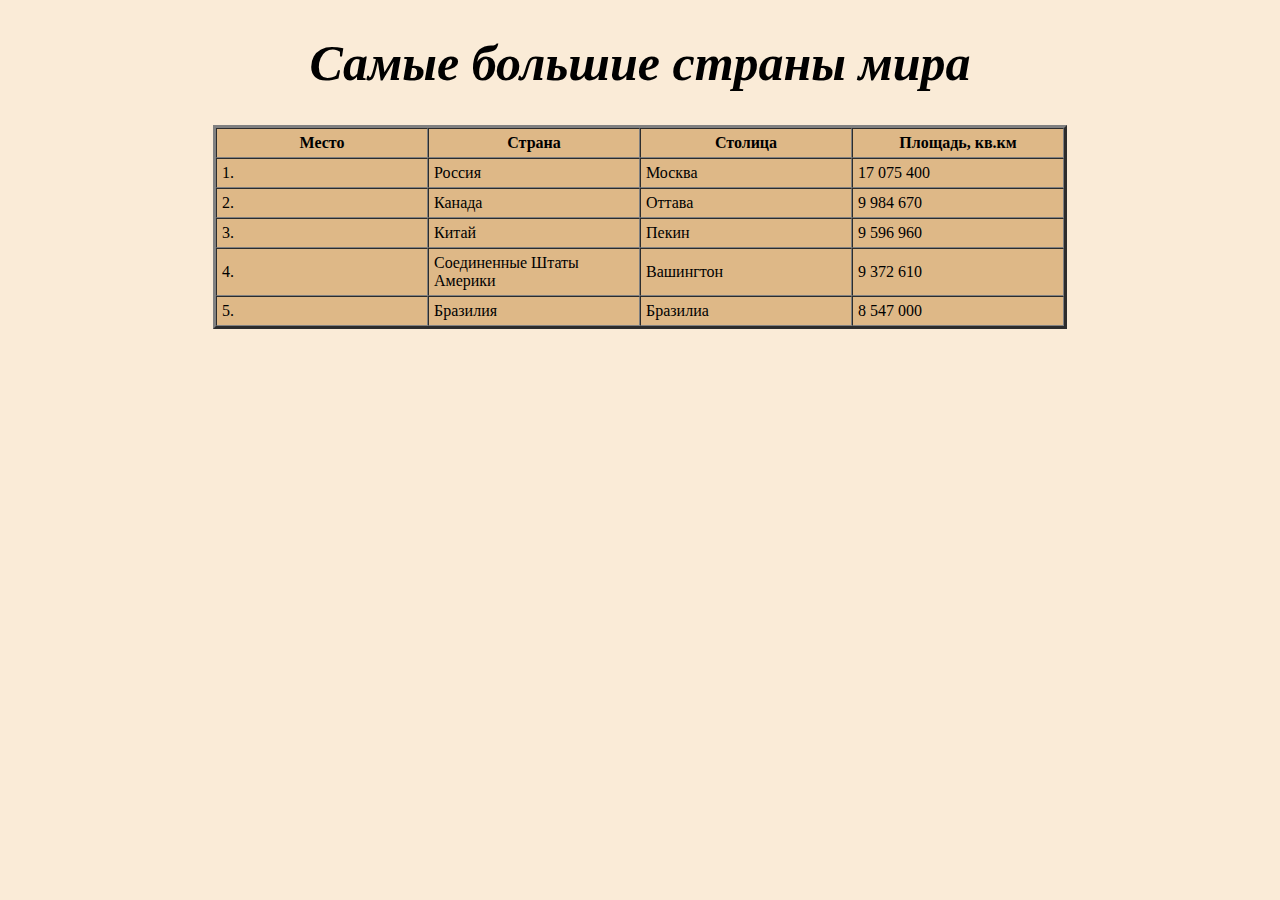
<file: hometask3/index.html>
<!DOCTYPE html>
<html lang="en">
<head>
    <meta charset="UTF-8">
    <title>The biggest countries</title>
    <style>
        th, td
        {
            width: 200px;
        }
    </style>
</head>
<body style="background-color: #faebd7">
<h1 style="text-align: center; font-size: 50px"><em>Самые большие страны мира</em></h1>
<table border="3"
       align="center"
       bgcolor="#deb887"
       cellpadding="5"
       cellspacing="0"
>
 <tr>
<th valign="top">Место</th>
<th valign="top">Страна</th>
<th valign="top">Столица</th>
<th valign="top">Площадь, кв.км</th>
 </tr>
    <tr>
        <td>1.</td>
        <td>Россия</td>
        <td>Москва</td>
        <td>17 075 400</td>
    </tr>
    <tr>
        <td>2.</td>
        <td>Канада</td>
        <td>Оттава</td>
        <td>9 984 670</td>
    </tr>
    <tr>
        <td>3.</td>
        <td>Китай</td>
        <td>Пекин</td>
        <td>9 596 960</td>
    </tr>
    <tr>
        <td>4.</td>
        <td>Соединенные Штаты Америки</td>
        <td>Вашингтон</td>
        <td>9 372 610</td>
    </tr>
    <tr>
        <td>5.</td>
        <td>Бразилия</td>
        <td>Бразилиа</td>
        <td>8 547 000</td>
    </tr>
</table>
</body>
</html>
</file>
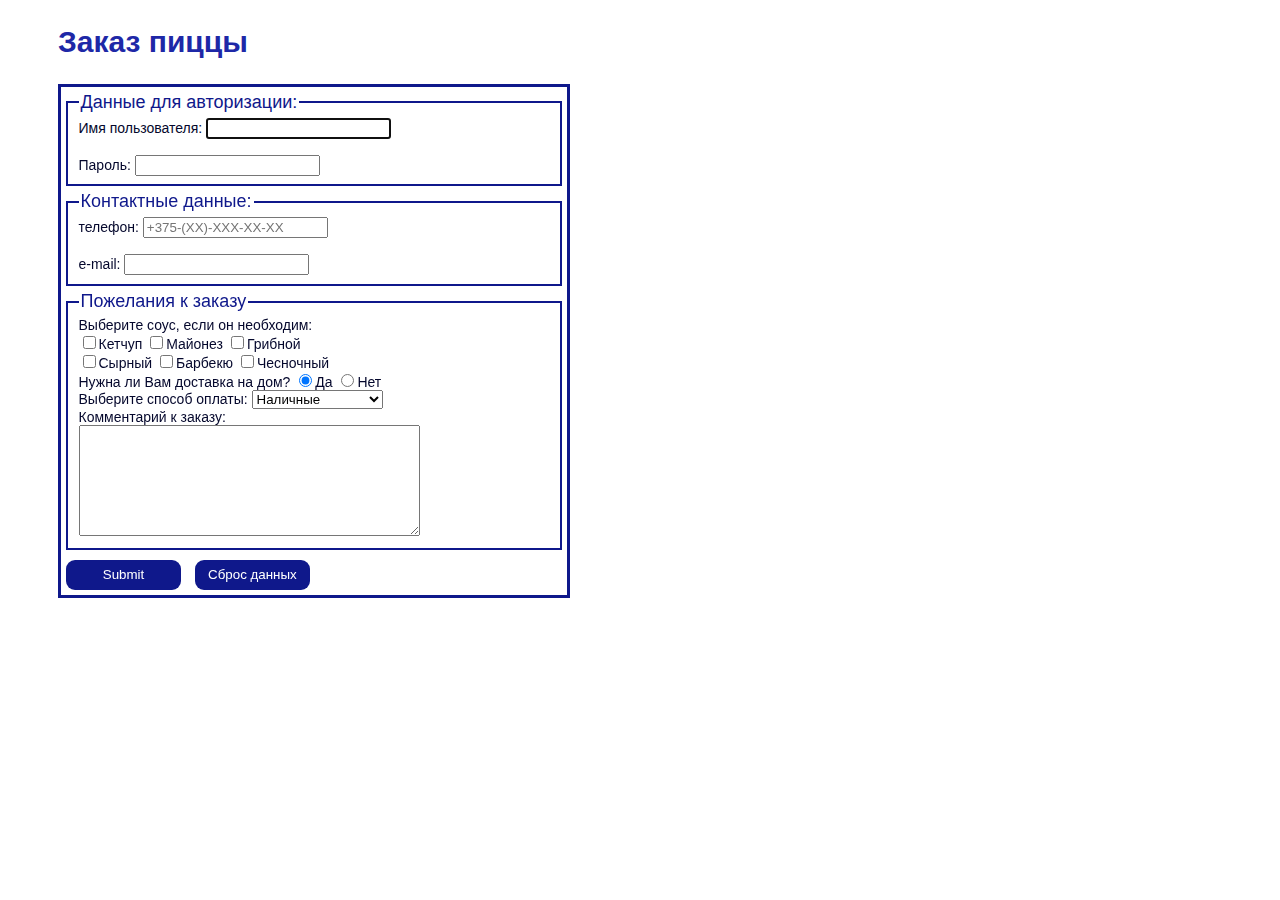
<file: hometask5/index.html>
<!DOCTYPE html>
<html lang="en">
<head>
  <meta charset="UTF-8">
  <meta name="viewport" content="width=device-width, initial-scale=1.0">
  <title>Форма заказа пиццы</title>
  <link href="css/style.css" rel="stylesheet">
</head>
<body>
<h2>Заказ пиццы</h2>
<form action="http://fe.it-academy.by/TestForm.php" autocomplete="off" method="POST">
  <fieldset>
    <legend>Данные для авторизации:</legend>
    <div class="user-name">
     Имя пользователя:
    <input type="text"
           name="login"
           pattern="[a-zA-Z]{,12}"
           maxlength="12"
           title="Имя пользователя ограчиено 12 символами английского алфавита"
           autofocus
           required/>
    </div><br/>
    <div class="password">
    Пароль:
    <input type="text"
           name="pswd"
           pattern="[a-zA-Z0-9]{7}"
           title="Пароль должен состоять из 7 символов английского алфавита и/или цифр"
           required>
    </div>
  </fieldset>
  <fieldset>
    <legend>Контактные данные:</legend>
    <div class="telephone">
    телефон:
    <input type="tel"
           name="phone"
           placeholder="+375-(XX)-XXX-XX-XX"
           required/>
    </div><br/>
    <div class="email">
    e-mail:
    <input type="email"
    name="mail"
    title="Адрес электронной почты должен содержать символ '@' "
    required/>
    </div>
  </fieldset>
  <fieldset>
    <legend>Пожелания к заказу</legend>
    <div class="sauce">
    Выберите соус, если он необходим:<br/>
    <input type="checkbox"
           id="ketchup"
           name="sauce-1"
           value="Ketchup"/><label for="ketchup">Кетчуп</label>
    <input type="checkbox"
           id="mayonnaise"
           name="sauce-2"
           value="Mayonnaise"/><label for="mayonnaise">Майонез</label>
    <input type="checkbox"
           id="mushroom"
           name="sauce-3"
           value="Mushroom"/><label for="mushroom">Грибной</label><br/>
    <input type="checkbox"
           id="cheese"
           name="sauce-4"
           value="Cheese"/><label for="cheese">Сырный</label>
    <input type="checkbox"
           id="bbq"
           name="sauce-5"
           value="BBQ"/><label for="bbq">Барбекю</label>
    <input type="checkbox"
           id="garlic"
           name="sauce-6"
           value="Garlic"/><label for="garlic">Чесночный</label>
    </div>
    <div class="delivery">
    Нужна ли Вам доставка на дом?
    <input type="radio" checked name="delivery" value="1"/>Да
    <input type="radio" name="delivery" value="2"/>Нет
    </div>
    <div class="payment">
    Выберите способ оплаты:
    <select name="pay">
      <option value="1">Наличные</option>
      <option value="2">Банковская карта</option>
    </select>
    </div>
    <div class="comment">
    Комментарий к заказу:<br/>
    <textarea cols="40" rows="7" name="comment"></textarea>
    </div>
  </fieldset>
  <input class="submit" type="submit"/>
  <input class="reset" type="reset" value="Сброс данных"/>
</form>
</body>
</html>
</file>
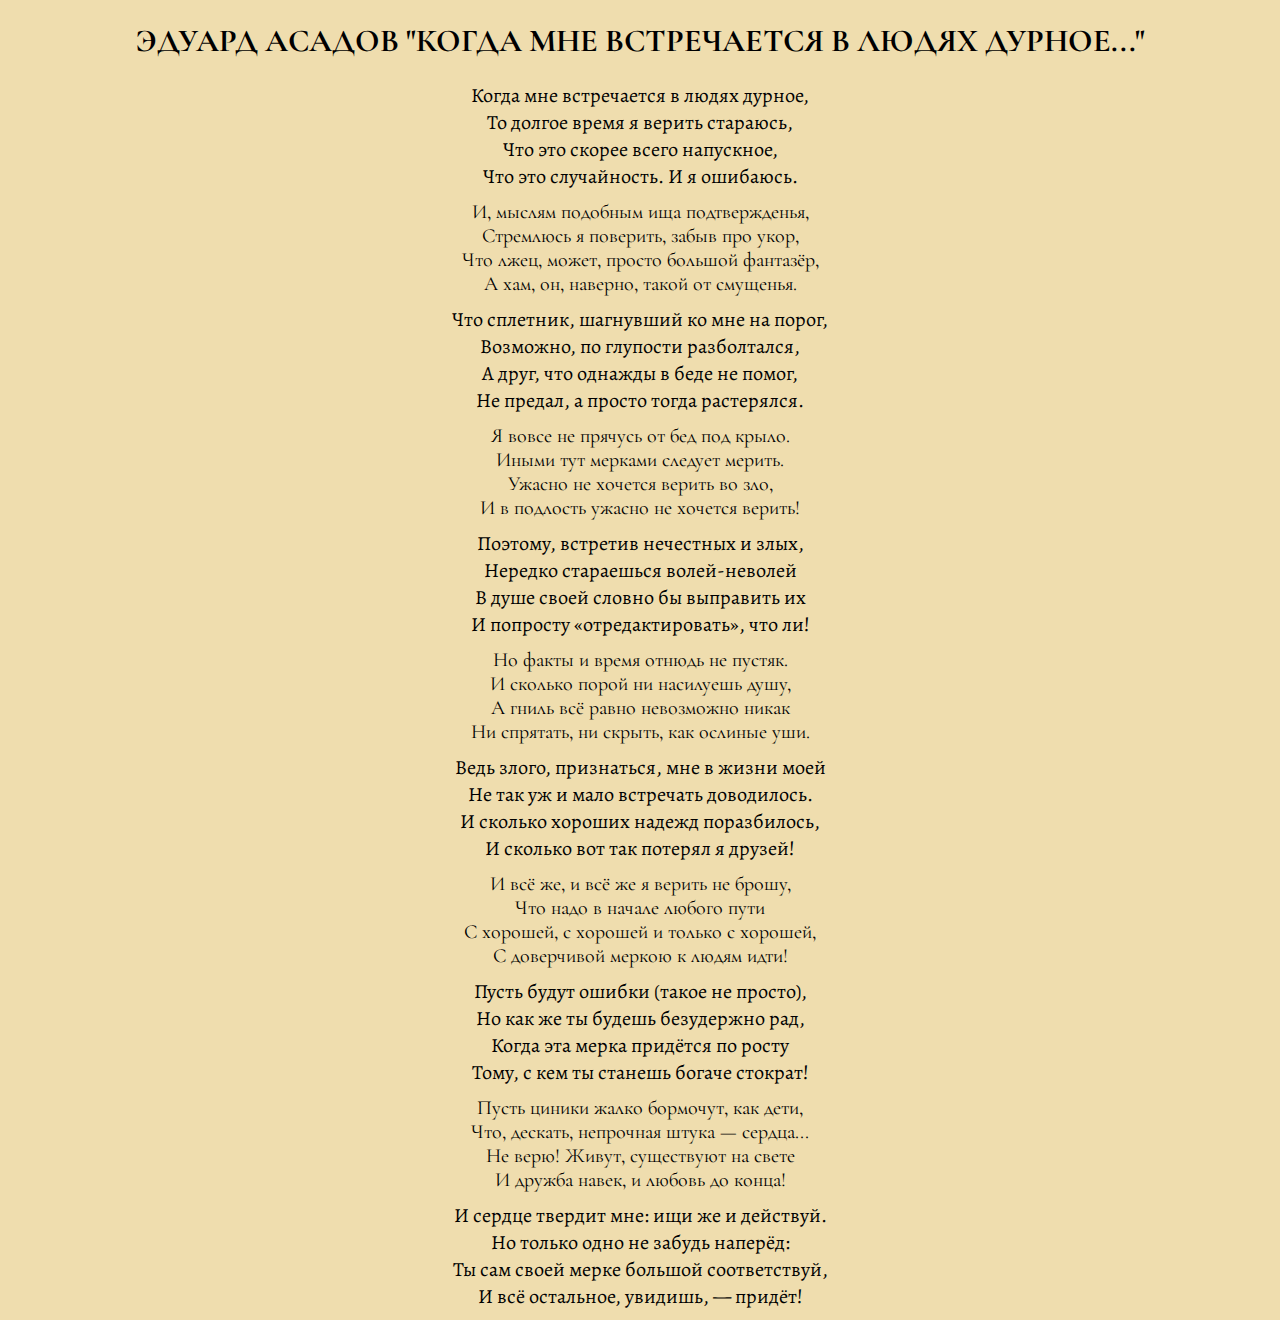
<file: hometask6/index.html>
<!DOCTYPE html>
<html lang="en">
<head>
  <meta charset="UTF-8">
  <title>Стихотворение</title>
  <meta name="viewport" content="width=device-width, initial-scale=1">
  <link href="https://fonts.googleapis.com/css?family=Alegreya|Cormorant+Garamond&display=swap" rel="stylesheet">
  <link href="css/style.css" rel="stylesheet">
</head>
<body>
<h1 class="title">эдуард асадов "когда мне встречается в людях дурное..."</h1>
<div class="font-1">
  Когда мне встречается в людях дурное,<br />
  То долгое время я верить стараюсь,<br />
  Что это скорее всего напускное,<br />
  Что это случайность. И я ошибаюсь.<br />
</div>
<div class="font-2">
  И, мыслям подобным ища подтвержденья,<br />
  Стремлюсь я поверить, забыв про укор,<br />
  Что лжец, может, просто большой фантазёр,<br />
  А хам, он, наверно, такой от смущенья.<br />
</div>
<div class="font-1">
  Что сплетник, шагнувший ко мне на порог,<br />
  Возможно, по глупости разболтался,<br />
  А друг, что однажды в беде не помог,<br />
  Не предал, а просто тогда растерялся.<br />
</div>
<div class="font-2">
  Я вовсе не прячусь от бед под крыло.<br />
  Иными тут мерками следует мерить.<br />
  Ужасно не хочется верить во зло,<br />
  И в подлость ужасно не хочется верить!<br />
</div>
<div class="font-1">
  Поэтому, встретив нечестных и злых,<br />
  Нередко стараешься волей-неволей<br />
  В душе своей словно бы выправить их<br />
  И попросту «отредактировать», что ли!<br />
</div>
<div class="font-2">
  Но факты и время отнюдь не пустяк.<br />
  И сколько порой ни насилуешь душу,<br />
  А гниль всё равно невозможно никак<br />
  Ни спрятать, ни скрыть, как ослиные уши.<br />
</div>
<div class="font-1">
  Ведь злого, признаться, мне в жизни моей<br />
  Не так уж и мало встречать доводилось.<br />
  И сколько хороших надежд поразбилось,<br />
  И сколько вот так потерял я друзей!<br />
</div>
<div class="font-2">
  И всё же, и всё же я верить не брошу,<br />
  Что надо в начале любого пути<br />
  С хорошей, с хорошей и только с хорошей,<br />
  С доверчивой меркою к людям идти!<br />
</div>
<div class="font-1">
  Пусть будут ошибки (такое не просто),<br />
  Но как же ты будешь безудержно рад,<br />
  Когда эта мерка придётся по росту<br />
  Тому, с кем ты станешь богаче стократ!<br />
</div>
<div class="font-2">
  Пусть циники жалко бормочут, как дети,<br />
  Что, дескать, непрочная штука — сердца...<br />
  Не верю! Живут, существуют на свете<br />
  И дружба навек, и любовь до конца!<br />
</div>
<div class="font-1">
  И сердце твердит мне: ищи же и действуй.<br />
  Но только одно не забудь наперёд:<br />
  Ты сам своей мерке большой соответствуй,<br />
  И всё остальное, увидишь, — придёт!<br />
</div>
</body>
</html>
</file>
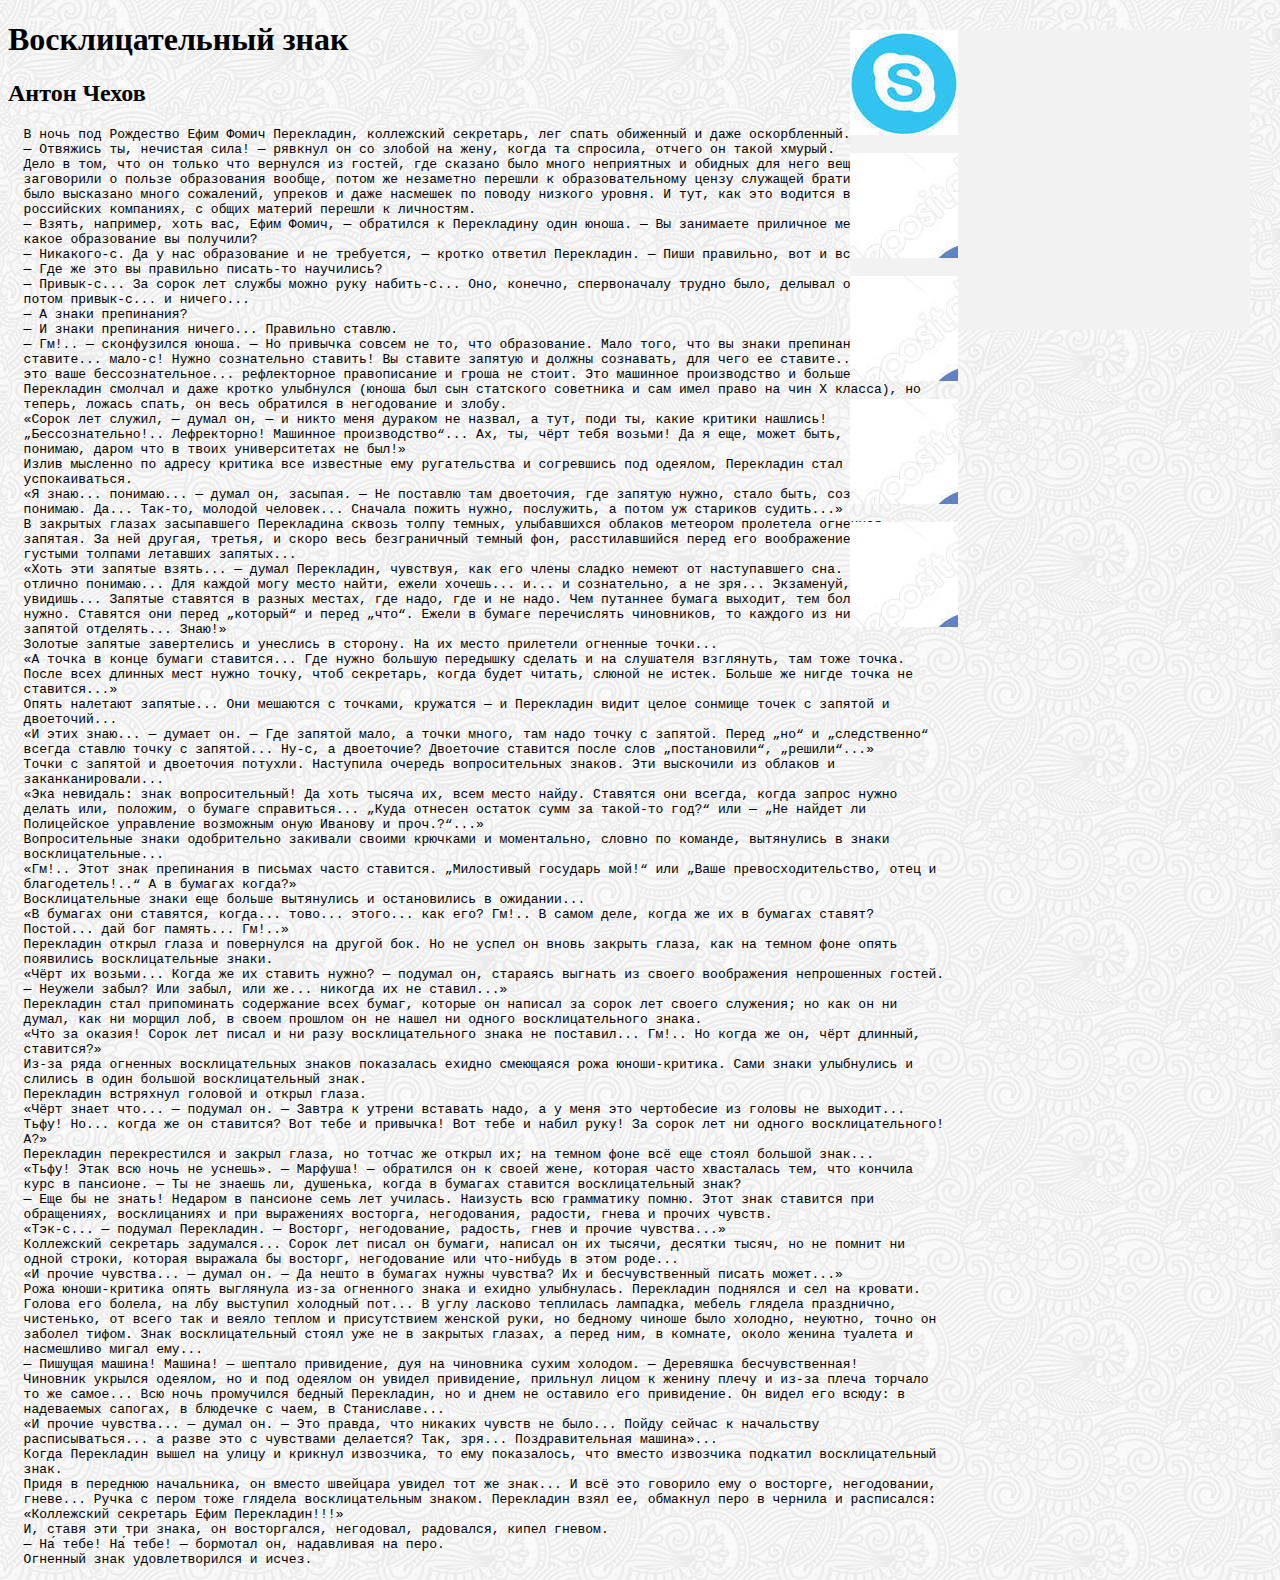
<file: hometask7/index.html>
<!DOCTYPE html>
<html lang="en">
<head>
  <meta charset="UTF-8">
  <title>Hometask 7</title>
  <link rel="stylesheet" href="css/style.css">
</head>
<body>
<h1>Восклицательный знак</h1>
<h2>Антон Чехов</h2>
<div class="contacts">
  <a href="#" class="image-link skype" title="skype"></a><br/>
  <a href="#" class="image-link viber" title="viber"></a><br/>
  <a href="#" class="image-link telegram" title="telegram"></a><br/>
  <a href="#" class="image-link gmail" title="gmail"></a><br/>
  <a href="#" class="image-link vk" title="vk"></a>
</div>
<pre>
  В ночь под Рождество Ефим Фомич Перекладин, коллежский секретарь, лег спать обиженный и даже оскорбленный.
  — Отвяжись ты, нечистая сила! — рявкнул он со злобой на жену, когда та спросила, отчего он такой хмурый.
  Дело в том, что он только что вернулся из гостей, где сказано было много неприятных и обидных для него вещей. Сначала
  заговорили о пользе образования вообще, потом же незаметно перешли к образовательному цензу служащей братии, причем
  было высказано много сожалений, упреков и даже насмешек по поводу низкого уровня. И тут, как это водится во всех
  российских компаниях, с общих материй перешли к личностям.
  — Взять, например, хоть вас, Ефим Фомич, — обратился к Перекладину один юноша. — Вы занимаете приличное место... а
  какое образование вы получили?
  — Никакого-с. Да у нас образование и не требуется, — кротко ответил Перекладин. — Пиши правильно, вот и всё...
  — Где же это вы правильно писать-то научились?
  — Привык-с... За сорок лет службы можно руку набить-с... Оно, конечно, спервоначалу трудно было, делывал ошибки, но
  потом привык-с... и ничего...
  — А знаки препинания?
  — И знаки препинания ничего... Правильно ставлю.
  — Гм!.. — сконфузился юноша. — Но привычка совсем не то, что образование. Мало того, что вы знаки препинания правильно
  ставите... мало-с! Нужно сознательно ставить! Вы ставите запятую и должны сознавать, для чего ее ставите... да-с! А
  это ваше бессознательное... рефлекторное правописание и гроша не стоит. Это машинное производство и больше ничего.
  Перекладин смолчал и даже кротко улыбнулся (юноша был сын статского советника и сам имел право на чин X класса), но
  теперь, ложась спать, он весь обратился в негодование и злобу.
  «Сорок лет служил, — думал он, — и никто меня дураком не назвал, а тут, поди ты, какие критики нашлись!
  „Бессознательно!.. Лефректорно! Машинное производство“... Ах, ты, чёрт тебя возьми! Да я еще, может быть, больше тебя
  понимаю, даром что в твоих университетах не был!»
  Излив мысленно по адресу критика все известные ему ругательства и согревшись под одеялом, Перекладин стал
  успокаиваться.
  «Я знаю... понимаю... — думал он, засыпая. — Не поставлю там двоеточия, где запятую нужно, стало быть, сознаю,
  понимаю. Да... Так-то, молодой человек... Сначала пожить нужно, послужить, а потом уж стариков судить...»
  В закрытых глазах засыпавшего Перекладина сквозь толпу темных, улыбавшихся облаков метеором пролетела огненная
  запятая. За ней другая, третья, и скоро весь безграничный темный фон, расстилавшийся перед его воображением, покрылся
  густыми толпами летавших запятых...
  «Хоть эти запятые взять... — думал Перекладин, чувствуя, как его члены сладко немеют от наступавшего сна. — Я их
  отлично понимаю... Для каждой могу место найти, ежели хочешь... и... и сознательно, а не зря... Экзаменуй, и
  увидишь... Запятые ставятся в разных местах, где надо, где и не надо. Чем путаннее бумага выходит, тем больше запятых
  нужно. Ставятся они перед „который“ и перед „что“. Ежели в бумаге перечислять чиновников, то каждого из них надо
  запятой отделять... Знаю!»
  Золотые запятые завертелись и унеслись в сторону. На их место прилетели огненные точки...
  «А точка в конце бумаги ставится... Где нужно большую передышку сделать и на слушателя взглянуть, там тоже точка.
  После всех длинных мест нужно точку, чтоб секретарь, когда будет читать, слюной не истек. Больше же нигде точка не
  ставится...»
  Опять налетают запятые... Они мешаются с точками, кружатся — и Перекладин видит целое сонмище точек с запятой и
  двоеточий...
  «И этих знаю... — думает он. — Где запятой мало, а точки много, там надо точку с запятой. Перед „но“ и „следственно“
  всегда ставлю точку с запятой... Ну-с, а двоеточие? Двоеточие ставится после слов „постановили“, „решили“...»
  Точки с запятой и двоеточия потухли. Наступила очередь вопросительных знаков. Эти выскочили из облаков и
  заканканировали...
  «Эка невидаль: знак вопросительный! Да хоть тысяча их, всем место найду. Ставятся они всегда, когда запрос нужно
  делать или, положим, о бумаге справиться... „Куда отнесен остаток сумм за такой-то год?“ или — „Не найдет ли
  Полицейское управление возможным оную Иванову и проч.?“...»
  Вопросительные знаки одобрительно закивали своими крючками и моментально, словно по команде, вытянулись в знаки
  восклицательные...
  «Гм!.. Этот знак препинания в письмах часто ставится. „Милостивый государь мой!“ или „Ваше превосходительство, отец и
  благодетель!..“ А в бумагах когда?»
  Восклицательные знаки еще больше вытянулись и остановились в ожидании...
  «В бумагах они ставятся, когда... тово... этого... как его? Гм!.. В самом деле, когда же их в бумагах ставят?
  Постой... дай бог память... Гм!..»
  Перекладин открыл глаза и повернулся на другой бок. Но не успел он вновь закрыть глаза, как на темном фоне опять
  появились восклицательные знаки.
  «Чёрт их возьми... Когда же их ставить нужно? — подумал он, стараясь выгнать из своего воображения непрошенных гостей.
  — Неужели забыл? Или забыл, или же... никогда их не ставил...»
  Перекладин стал припоминать содержание всех бумаг, которые он написал за сорок лет своего служения; но как он ни
  думал, как ни морщил лоб, в своем прошлом он не нашел ни одного восклицательного знака.
  «Что за оказия! Сорок лет писал и ни разу восклицательного знака не поставил... Гм!.. Но когда же он, чёрт длинный,
  ставится?»
  Из-за ряда огненных восклицательных знаков показалась ехидно смеющаяся рожа юноши-критика. Сами знаки улыбнулись и
  слились в один большой восклицательный знак.
  Перекладин встряхнул головой и открыл глаза.
  «Чёрт знает что... — подумал он. — Завтра к утрени вставать надо, а у меня это чертобесие из головы не выходит...
  Тьфу! Но... когда же он ставится? Вот тебе и привычка! Вот тебе и набил руку! За сорок лет ни одного восклицательного!
  А?»
  Перекладин перекрестился и закрыл глаза, но тотчас же открыл их; на темном фоне всё еще стоял большой знак...
  «Тьфу! Этак всю ночь не уснешь». — Марфуша! — обратился он к своей жене, которая часто хвасталась тем, что кончила
  курс в пансионе. — Ты не знаешь ли, душенька, когда в бумагах ставится восклицательный знак?
  — Еще бы не знать! Недаром в пансионе семь лет училась. Наизусть всю грамматику помню. Этот знак ставится при
  обращениях, восклицаниях и при выражениях восторга, негодования, радости, гнева и прочих чувств.
  «Тэк-с... — подумал Перекладин. — Восторг, негодование, радость, гнев и прочие чувства...»
  Коллежский секретарь задумался... Сорок лет писал он бумаги, написал он их тысячи, десятки тысяч, но не помнит ни
  одной строки, которая выражала бы восторг, негодование или что-нибудь в этом роде...
  «И прочие чувства... — думал он. — Да нешто в бумагах нужны чувства? Их и бесчувственный писать может...»
  Рожа юноши-критика опять выглянула из-за огненного знака и ехидно улыбнулась. Перекладин поднялся и сел на кровати.
  Голова его болела, на лбу выступил холодный пот... В углу ласково теплилась лампадка, мебель глядела празднично,
  чистенько, от всего так и веяло теплом и присутствием женской руки, но бедному чиноше было холодно, неуютно, точно он
  заболел тифом. Знак восклицательный стоял уже не в закрытых глазах, а перед ним, в комнате, около женина туалета и
  насмешливо мигал ему...
  — Пишущая машина! Машина! — шептало привидение, дуя на чиновника сухим холодом. — Деревяшка бесчувственная!
  Чиновник укрылся одеялом, но и под одеялом он увидел привидение, прильнул лицом к женину плечу и из-за плеча торчало
  то же самое... Всю ночь промучился бедный Перекладин, но и днем не оставило его привидение. Он видел его всюду: в
  надеваемых сапогах, в блюдечке с чаем, в Станиславе...
  «И прочие чувства... — думал он. — Это правда, что никаких чувств не было... Пойду сейчас к начальству
  расписываться... а разве это с чувствами делается? Так, зря... Поздравительная машина»...
  Когда Перекладин вышел на улицу и крикнул извозчика, то ему показалось, что вместо извозчика подкатил восклицательный
  знак.
  Придя в переднюю начальника, он вместо швейцара увидел тот же знак... И всё это говорило ему о восторге, негодовании,
  гневе... Ручка с пером тоже глядела восклицательным знаком. Перекладин взял ее, обмакнул перо в чернила и расписался:
  «Коллежский секретарь Ефим Перекладин!!!»
  И, ставя эти три знака, он восторгался, негодовал, радовался, кипел гневом.
  — На́ тебе! На́ тебе! — бормотал он, надавливая на перо.
  Огненный знак удовлетворился и исчез.
</pre>
</body>
</html>
</file>
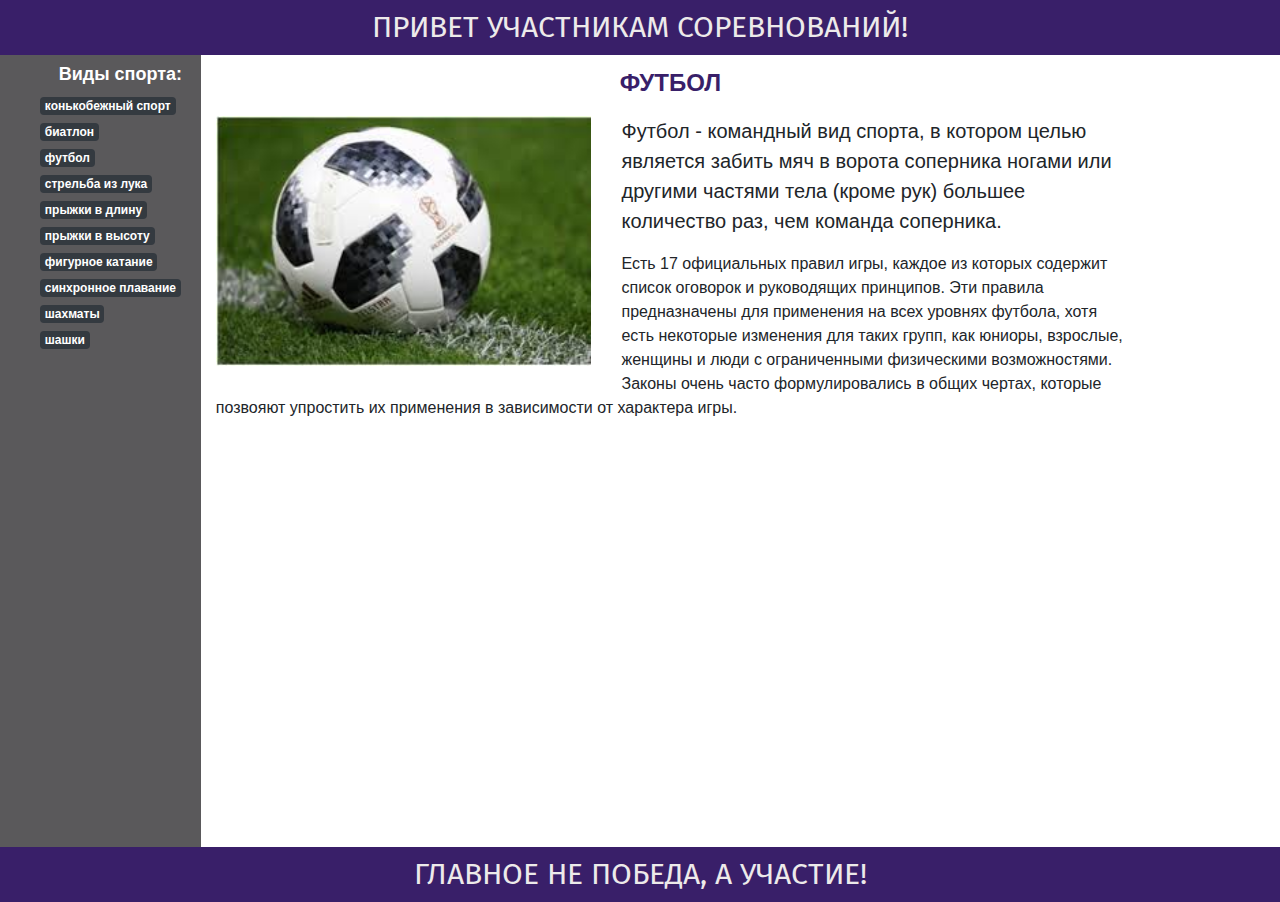
<file: hometask10/bootstrap.html>
<!DOCTYPE html>
<html lang="en">
<head>
  <meta charset="UTF-8">
  <meta name="viewport" content="width=device-width, initial-scale=1.0"/>
  <title>Bootstrap</title>
  <link rel="stylesheet" href="css/bootstrap.css">
  <link rel="stylesheet" href="css/style.css"/>
  <link href="https://fonts.googleapis.com/css?family=Fira+Sans&display=swap" rel="stylesheet"/>
</head>
<body>
<div class="greeting">
  Привет участникам соревнований!
</div>
<div class="container">
  <div class="menu">
    <ul>
      <div class="menu-title">Виды спорта:</div>
      <li><a href="#" class="badge badge-dark">конькобежный спорт</a></li>
      <li><a href="#" class="badge badge-dark">биатлон</a></li>
      <li><a href="#" class="badge badge-dark">футбол</a></li>
      <li><a href="#" class="badge badge-dark">стрельба из лука</a></li>
      <li><a href="#" class="badge badge-dark">прыжки в длину</a></li>
      <li><a href="#" class="badge badge-dark">прыжки в высоту</a></li>
      <li><a href="#" class="badge badge-dark">фигурное катание</a></li>
      <li><a href="#" class="badge badge-dark">синхронное плавание</a></li>
      <li><a href="#" class="badge badge-dark">шахматы</a></li>
      <li><a href="#" class="badge badge-dark">шашки</a></li>
    </ul>
  </div>
  <div class="content">
    <div class="title">Футбол</div>
    <img src="images/football.jpg" title="football" alt="football"/>
    <div class="info">
      <p class="lead">
        Футбол - командный вид спорта, в котором целью является забить мяч в ворота соперника ногами или другими частями
        тела (кроме рук) большее количество раз, чем команда соперника.
      </p>
      <p>
        Есть 17 официальных правил игры, каждое из которых содержит список оговорок и руководящих принципов. Эти правила
        предназначены для применения на всех уровнях футбола, хотя есть некоторые изменения для таких групп, как юниоры,
        взрослые, женщины и люди с ограниченными физическими возможностями. Законы очень часто формулировались в общих
        чертах, которые позвояют упростить их применения в зависимости от характера игры.
      </p>
    </div>
  </div>
</div>
<div class="conclusion">
  Главное не победа, а участие!
</div>
</body>
</html>
</file>
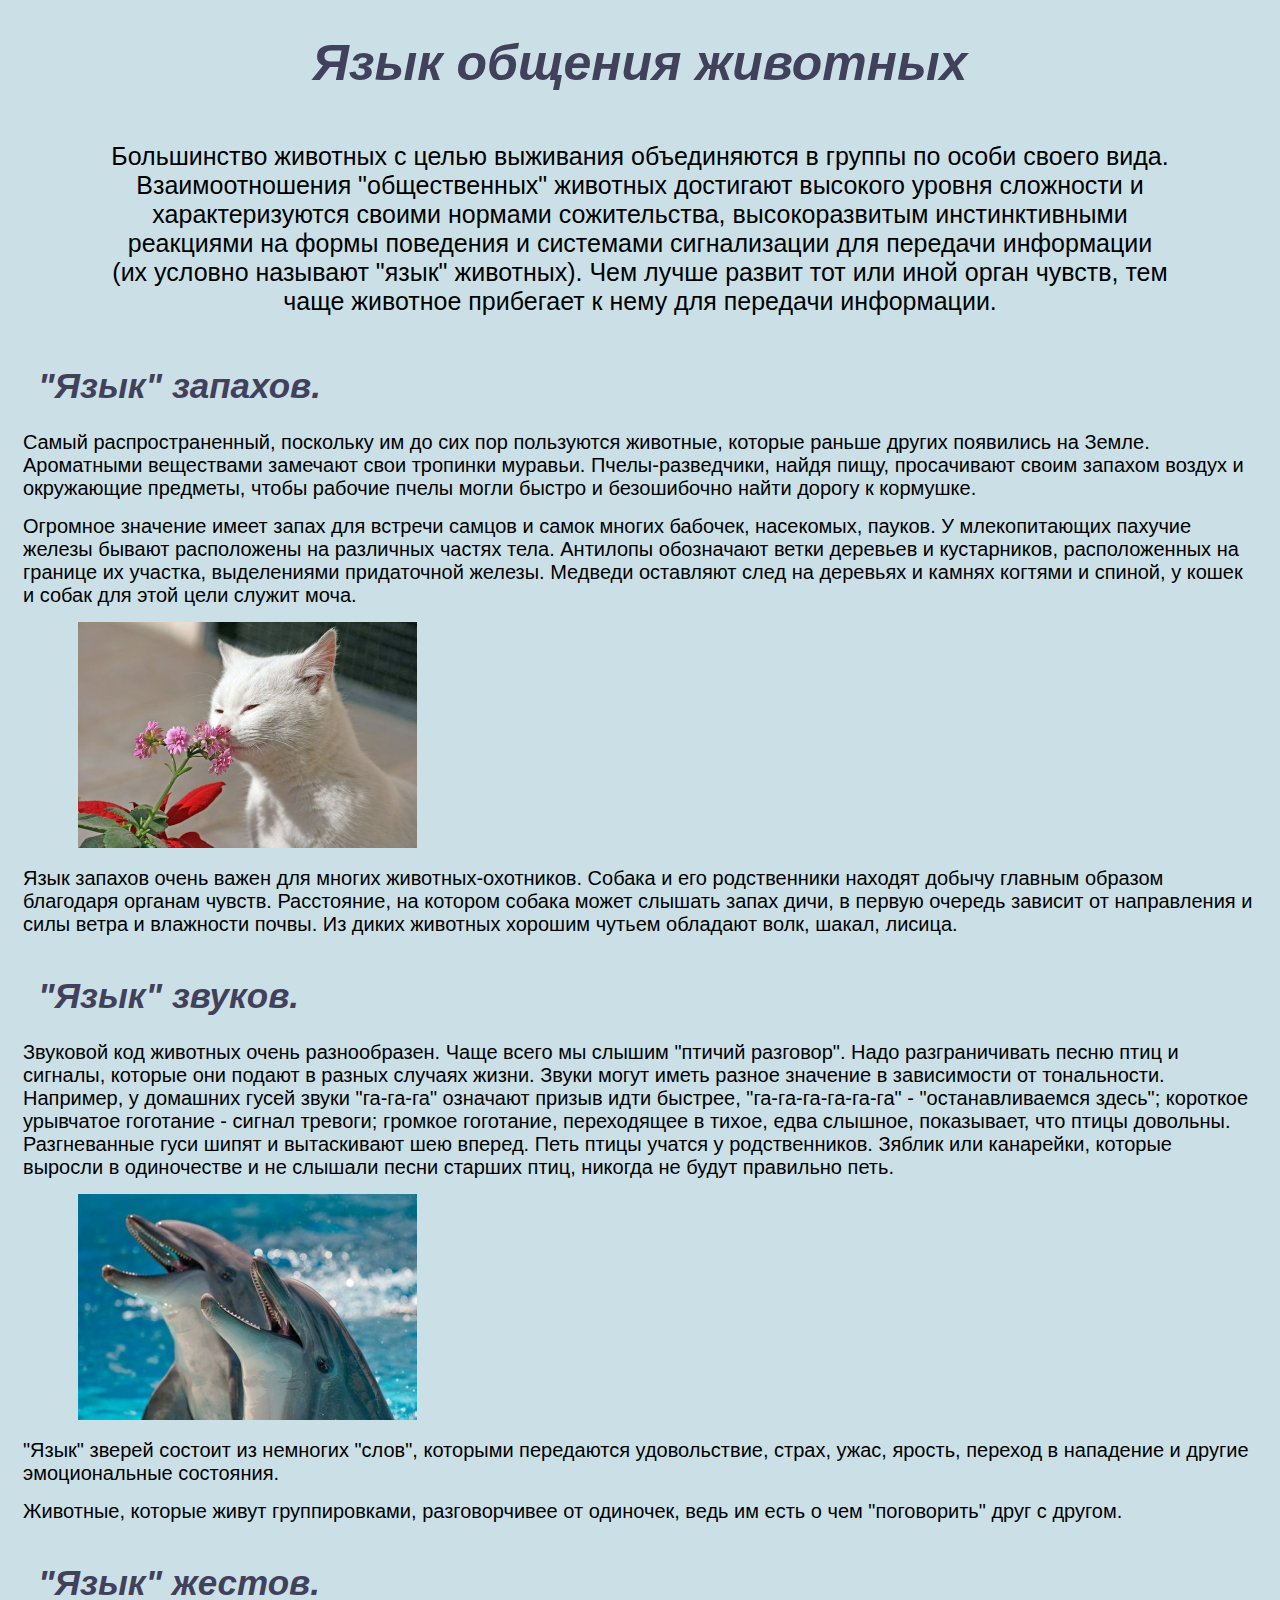
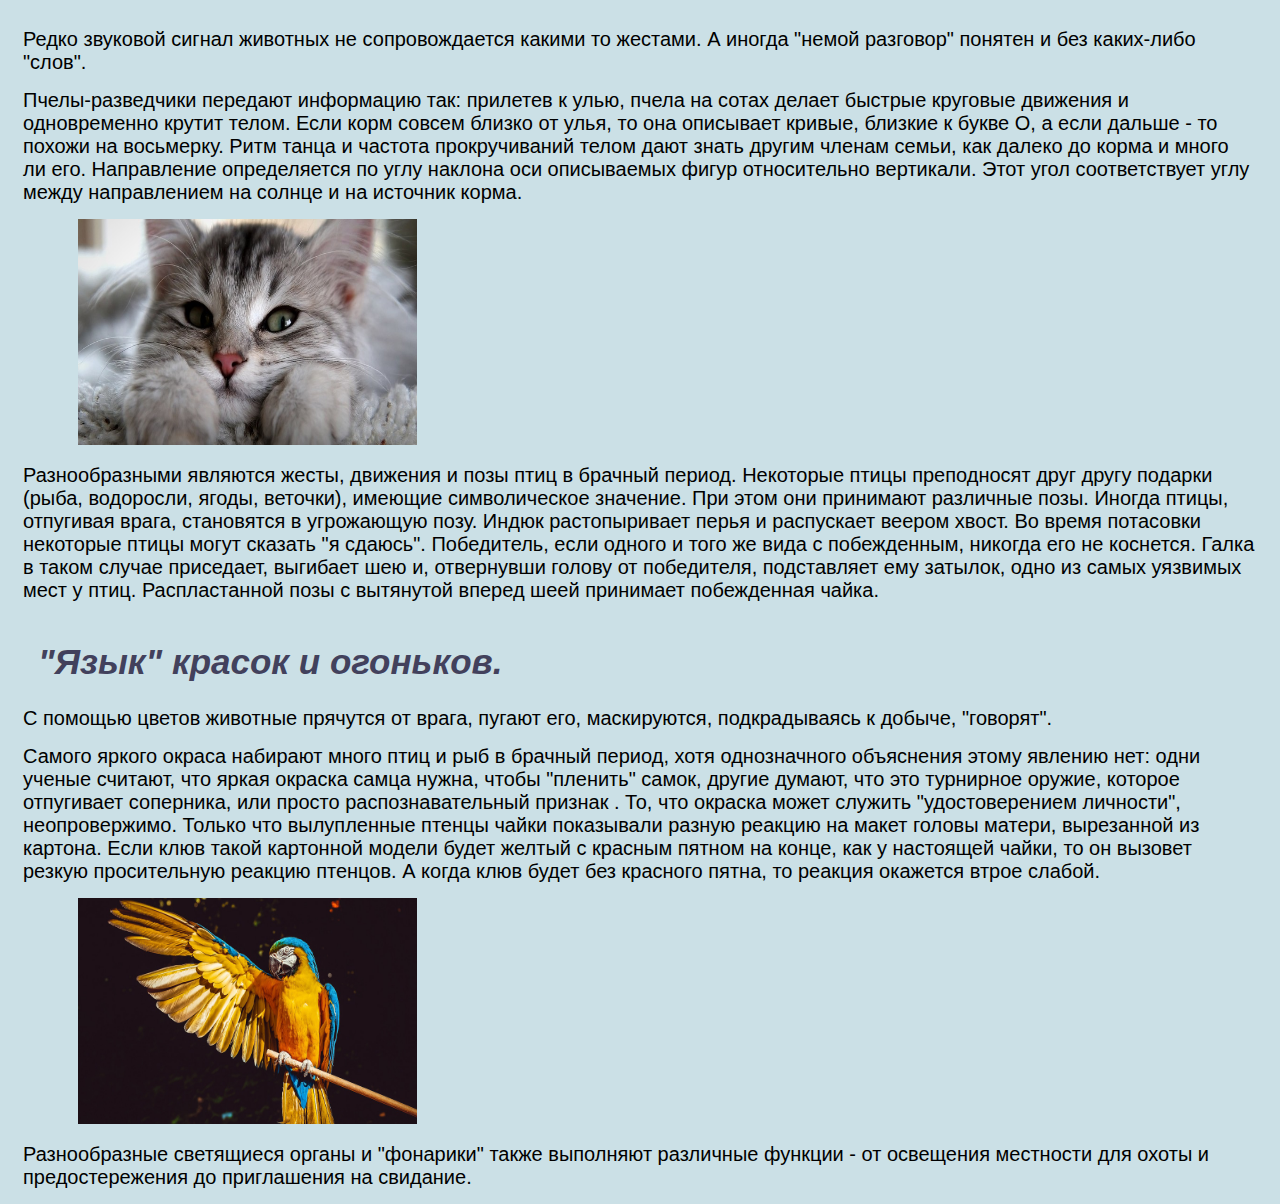
<file: hometask2/animal-language.html>
<!DOCTYPE html>
<html lang="en">
<head>
    <meta charset="UTF-8">
    <title>Animal language</title>
    <link href="css/animal-language.css" rel="stylesheet">
</head>
<body>

<h1><em>Язык общения животных</em></h1>

<p class="intro">
    Большинство животных с целью выживания объединяются в группы по особи своего вида.
    Взаимоотношения "общественных" животных достигают высокого уровня сложности и характеризуются
    своими нормами сожительства, высокоразвитым инстинктивными реакциями на формы поведения и системами
    сигнализации для передачи информации (их условно называют "язык" животных). Чем лучше развит тот
    или иной орган чувств, тем чаще животное прибегает к нему для передачи информации.
</p>

<h2><em>"Язык" запахов.</em></h2>

<p>
    Cамый распространенный, поскольку им до сих пор пользуются животные, которые раньше других появились на Земле.
    Ароматными веществами замечают свои тропинки муравьи. Пчелы-разведчики, найдя пищу, просачивают своим запахом воздух
    и окружающие предметы, чтобы рабочие пчелы могли быстро и безошибочно найти дорогу к кормушке.
</p>

<p>
    Огромное значение имеет запах для встречи самцов и самок многих бабочек, насекомых, пауков. У млекопитающих пахучие
    железы бывают расположены на различных частях тела. Антилопы обозначают ветки деревьев и кустарников, расположенных
    на границе их участка, выделениями придаточной железы. Медведи оставляют след на деревьях и камнях когтями и спиной,
    у кошек и собак для этой цели служит моча.
</p>

<img src="images/img1.jpg" alt="">

<p>
    Язык запахов очень важен для многих животных-охотников. Собака и его родственники находят добычу главным образом
    благодаря органам чувств. Расстояние, на котором собака может слышать запах дичи, в первую очередь зависит от
    направления и силы ветра и влажности почвы. Из диких животных хорошим чутьем обладают волк, шакал, лисица.
</p>

<h2><em>"Язык" звуков.</em></h2>

<p>
    Звуковой код животных очень разнообразен. Чаще всего мы слышим "птичий разговор". Надо разграничивать песню птиц и
    сигналы, которые они подают в разных случаях жизни. Звуки могут иметь разное значение в зависимости от тональности.
    Например, у домашних гусей звуки "га-га-га" означают призыв идти быстрее, "га-га-га-га-га-га" - "останавливаемся
    здесь"; короткое урывчатое гоготание - сигнал тревоги; громкое гоготание, переходящее в тихое, едва слышное,
    показывает, что птицы довольны. Разгневанные гуси шипят и вытаскивают шею вперед. Петь птицы учатся у родственников.
    Зяблик или канарейки, которые выросли в одиночестве и не слышали песни старших птиц, никогда не будут правильно
    петь.
</p>

<img src="images/img2.jpg" alt="">

<p>
    "Язык" зверей состоит из немногих "слов", которыми передаются удовольствие, страх, ужас, ярость, переход в нападение
    и другие эмоциональные состояния.
</p>

<p>Животные, которые живут группировками, разговорчивее от одиночек, ведь им есть о чем "поговорить" друг с другом.</p>

<h2><em>"Язык" жестов.</em> </h2>

<p>
    Редко звуковой сигнал животных не сопровождается какими то жестами. А иногда "немой разговор" понятен и без
    каких-либо "слов".
</p>

<p>
    Пчелы-разведчики передают информацию так: прилетев к улью, пчела на сотах делает быстрые круговые движения и
    одновременно крутит телом. Если корм совсем близко от улья, то она описывает кривые, близкие к букве О, а если
    дальше - то похожи на восьмерку. Ритм танца и частота прокручиваний телом дают знать другим членам семьи, как далеко
    до корма и много ли его. Направление определяется по углу наклона оси описываемых фигур относительно вертикали. Этот
    угол соответствует углу между направлением на солнце и на источник корма.
</p>

<img src="images/img3.jpeg" alt="">

<p>
    Разнообразными являются жесты, движения и позы птиц в брачный период. Некоторые птицы преподносят друг другу подарки
    (рыба, водоросли, ягоды, веточки), имеющие символическое значение. При этом они принимают различные позы. Иногда
    птицы, отпугивая врага, становятся в угрожающую позу. Индюк растопыривает перья и распускает веером хвост. Во время
    потасовки некоторые птицы могут сказать "я сдаюсь". Победитель, если одного и того же вида с побежденным, никогда
    его не коснется. Галка в таком случае приседает, выгибает шею и, отвернувши голову от победителя, подставляет ему
    затылок, одно из самых уязвимых мест у птиц. Распластанной позы с вытянутой вперед шеей принимает побежденная
    чайка.
</p>

<h2><em>"Язык" красок и огоньков.</em></h2>

<p>С помощью цветов животные прячутся от врага, пугают его, маскируются, подкрадываясь к добыче, "говорят".</p>

<p>
    Самого яркого окраса набирают много птиц и рыб в брачный период, хотя однозначного объяснения этому явлению нет:
    одни ученые считают, что яркая окраска самца нужна, чтобы "пленить" самок, другие думают, что это турнирное оружие,
    которое отпугивает соперника, или просто распознавательный признак . То, что окраска может служить "удостоверением
    личности", неопровержимо. Только что вылупленные птенцы чайки показывали разную реакцию на макет головы матери,
    вырезанной из картона. Если клюв такой картонной модели будет желтый с красным пятном на конце, как у настоящей
    чайки, то он вызовет резкую просительную реакцию птенцов. А когда клюв будет без красного пятна, то реакция окажется
    втрое слабой.
</p>

<img src="images/img4.jpg" alt="">

<p>
    Разнообразные светящиеся органы и "фонарики" также выполняют различные функции - от освещения местности для охоты и
    предостережения до приглашения на свидание.
</p>
</body>
</html>
</file>
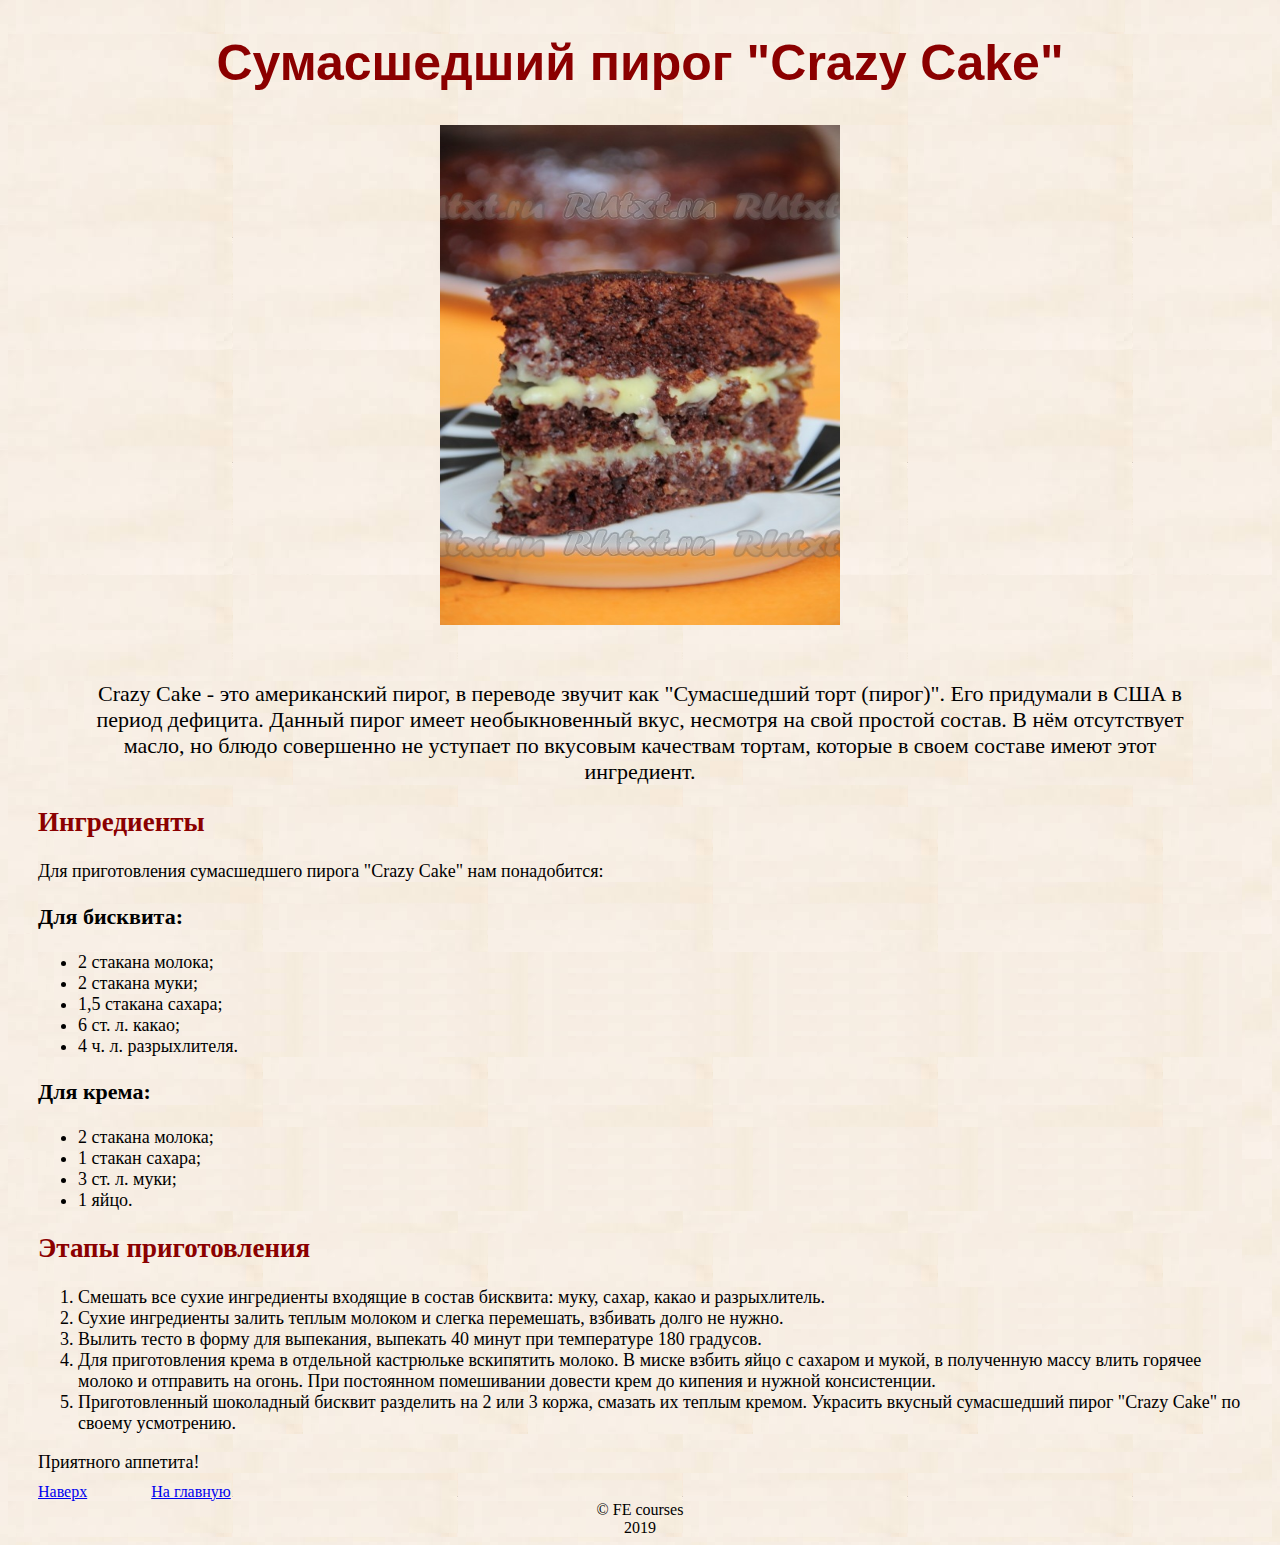
<file: hometask4/cake-1.html>
<!DOCTYPE html>
<html lang="en">
<head>
  <meta charset="UTF-8">
  <meta name="viewport" content="width=device-width, initial-scale=1.0">
  <title>Сумасшедший пирог "Crazy Cake"</title>
  <link href="css/cakes.css" rel="stylesheet" />
</head>
<body>
<h1>Сумасшедший пирог "Crazy Cake"</h1>
<p class="image">
  <img src="images/cake-1.jpg"
       class="image-1"
       alt="cake-1"/>
</p>
<a name="#top"></a>
<p class="introduction">
  Crazy Cake - это американский пирог, в переводе звучит как "Сумасшедший торт (пирог)". Его
  придумали в США в период дефицита. Данный пирог имеет необыкновенный вкус, несмотря на свой простой состав. В нём
  отсутствует масло, но блюдо совершенно не уступает по вкусовым качествам тортам, которые в своем составе имеют этот
  ингредиент.
</p>
<div class="ingridients">
  <h2>Ингредиенты</h2>
  <p>Для приготовления сумасшедшего пирога "Crazy Cake" нам понадобится:</p>
  <h3>Для бисквита:</h3>
  <ul>
    <li>2 стакана молока;</li>
    <li>2 стакана муки;</li>
    <li>1,5 стакана сахара;</li>
    <li>6 ст. л. какао;</li>
    <li>4 ч. л. разрыхлителя.</li>
  </ul>
  <h3>Для крема:</h3>
  <ul>
    <li>2 стакана молока;</li>
    <li>1 стакан сахара;</li>
    <li>3 ст. л. муки;</li>
    <li>1 яйцо.</li>
  </ul>
</div>
<div class="steps">
  <h2>Этапы приготовления</h2>
  <ol>
    <li>Смешать все сухие ингредиенты входящие в состав бисквита: муку, сахар, какао и разрыхлитель.</li>
    <li>Сухие ингредиенты залить теплым молоком и слегка перемешать, взбивать долго не нужно.</li>
    <li>Вылить тесто в форму для выпекания, выпекать 40 минут при температуре 180 градусов.</li>
    <li>
      Для приготовления крема в отдельной кастрюльке вскипятить молоко. В миске взбить яйцо с сахаром и мукой, в
      полученную массу влить горячее молоко и отправить на огонь. При постоянном помешивании довести крем до
      кипения и нужной консистенции.
    </li>
    <li>
      Приготовленный шоколадный бисквит разделить на 2 или 3 коржа, смазать их теплым кремом. Украсить вкусный
      сумасшедший пирог "Crazy Cake" по своему усмотрению.
    </li>
  </ol>
</div>
<p class="conclusion">Приятного аппетита!</p>
<a href="#top">Наверх</a>
<a href="cakes-recepies.html">На главную</a>
<footer>
  &copy; FE courses <br/>
  2019
</footer>
</body>
</html>
</file>
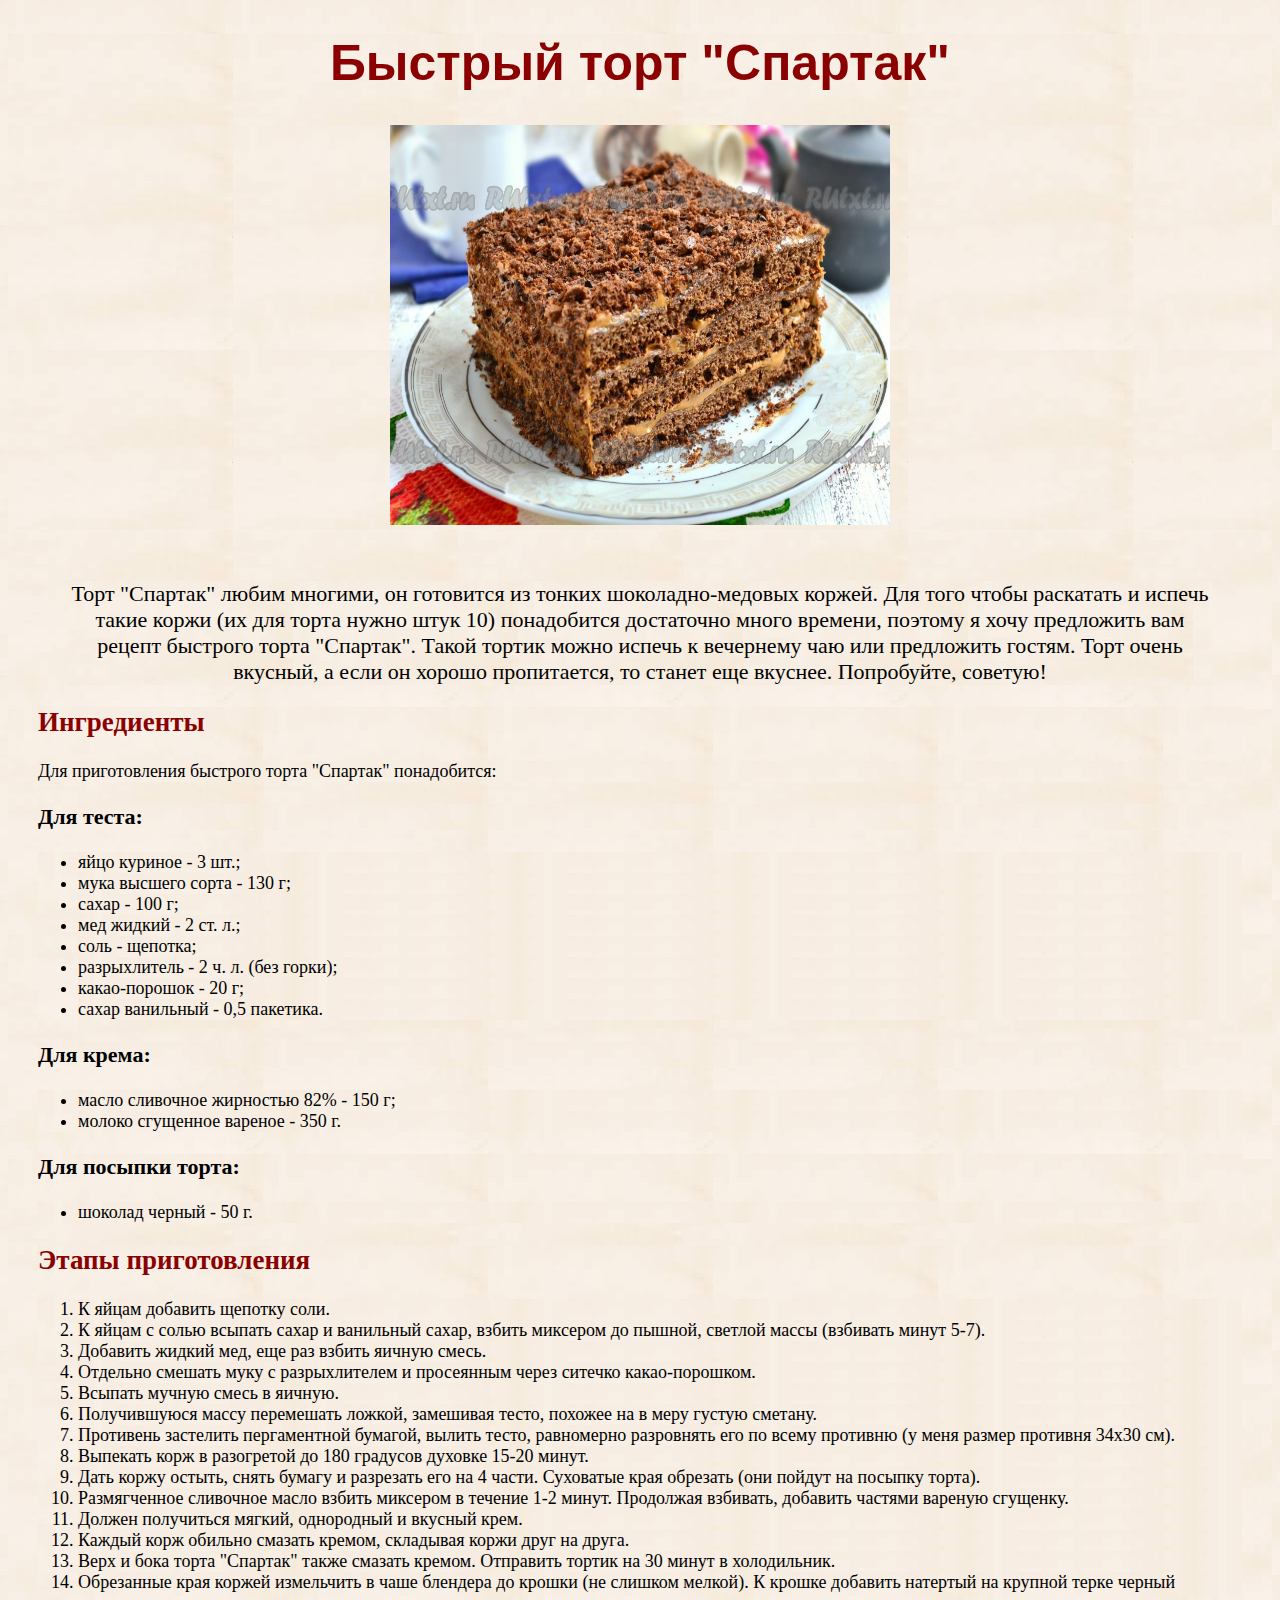
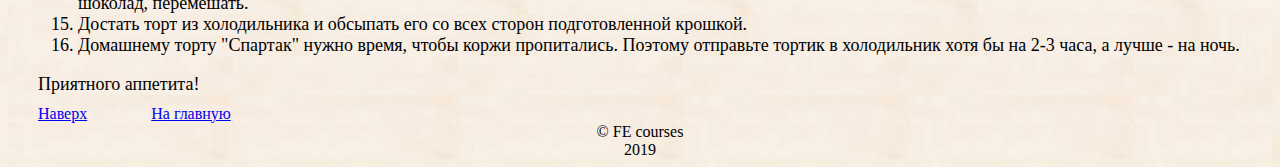
<file: hometask4/cake-2.html>
<!DOCTYPE html>
<html lang="en">
<head>
  <meta charset="UTF-8">
  <meta name="viewport" content="width=device-width, initial-scale=1.0">
  <title>Быстрый торт "Спартак"</title>
  <link href="css/cakes.css" rel="stylesheet" />
</head>
<body>
<h1>Быстрый торт "Спартак"</h1>
<p class="image">
  <img src="images/cake-2.jpg" alt="cake-2" />
</p>
<a name="#top"></a>
<p class="introduction">
  Торт "Спартак" любим многими, он готовится из тонких шоколадно-медовых коржей. Для того чтобы раскатать и испечь
  такие коржи (их для торта нужно штук 10) понадобится достаточно много времени, поэтому я хочу предложить вам рецепт
  быстрого торта "Спартак". Такой тортик можно испечь к вечернему чаю или предложить гостям. Торт очень вкусный, а
  если он хорошо пропитается, то станет еще вкуснее. Попробуйте, советую!
</p>
<div class="ingridients">
  <h2>Ингредиенты</h2>
  <p>Для приготовления быстрого торта "Спартак" понадобится:</p>
  <h3>Для теста:</h3>
  <ul>
    <li>яйцо куриное - 3 шт.;</li>
    <li>мука высшего сорта - 130 г;</li>
    <li>сахар - 100 г;</li>
    <li>мед жидкий - 2 ст. л.;</li>
    <li>соль - щепотка;</li>
    <li>разрыхлитель - 2 ч. л. (без горки);</li>
    <li>какао-порошок - 20 г;</li>
    <li>сахар ванильный - 0,5 пакетика.</li>
  </ul>
  <h3>Для крема:</h3>
  <ul>
    <li>масло сливочное жирностью 82% - 150 г;</li>
    <li>молоко сгущенное вареное - 350 г.</li>
  </ul>
  <h3>Для посыпки торта:</h3>
  <ul>
    <li>шоколад черный - 50 г.</li>
  </ul>
</div>
<div class="steps">
  <h2>Этапы приготовления</h2>
  <ol>
    <li>К яйцам добавить щепотку соли.</li>
    <li>
      К яйцам с солью всыпать сахар и ванильный сахар, взбить миксером до пышной, светлой массы (взбивать минут
      5-7).
    </li>
    <li>Добавить жидкий мед, еще раз взбить яичную смесь.</li>
    <li>Отдельно смешать муку с разрыхлителем и просеянным через ситечко какао-порошком.</li>
    <li>Всыпать мучную смесь в яичную.</li>
    <li>Получившуюся массу перемешать ложкой, замешивая тесто, похожее на в меру густую сметану.</li>
    <li>
      Противень застелить пергаментной бумагой, вылить тесто, равномерно разровнять его по всему противню (у меня
      размер противня 34х30 см).
    </li>
    <li>Выпекать корж в разогретой до 180 градусов духовке 15-20 минут.</li>
    <li>
      Дать коржу остыть, снять бумагу и разрезать его на 4 части. Суховатые края обрезать (они пойдут на посыпку
      торта).
    </li>
    <li>
      Размягченное сливочное масло взбить миксером в течение 1-2 минут. Продолжая взбивать, добавить частями
      вареную сгущенку.
    </li>
    <li>Должен получиться мягкий, однородный и вкусный крем.</li>
    <li>Каждый корж обильно смазать кремом, складывая коржи друг на друга.</li>
    <li>Верх и бока торта "Спартак" также смазать кремом. Отправить тортик на 30 минут в холодильник.</li>
    <li>
      Обрезанные края коржей измельчить в чаше блендера до крошки (не слишком мелкой). К крошке добавить натертый
      на крупной терке черный шоколад, перемешать.
    </li>
    <li>Достать торт из холодильника и обсыпать его со всех сторон подготовленной крошкой.</li>
    <li>
      Домашнему торту "Спартак" нужно время, чтобы коржи пропитались. Поэтому отправьте тортик в холодильник хотя
      бы на 2-3 часа, а лучше - на ночь.
    </li>
  </ol>
</div>
<p class="conclusion">Приятного аппетита!</p>
<a href="#top">Наверх</a>
<a href="cakes-recepies.html">На главную</a>
<footer>
  &copy; FE courses <br/>
  2019
</footer>
</body>
</html>
</file>
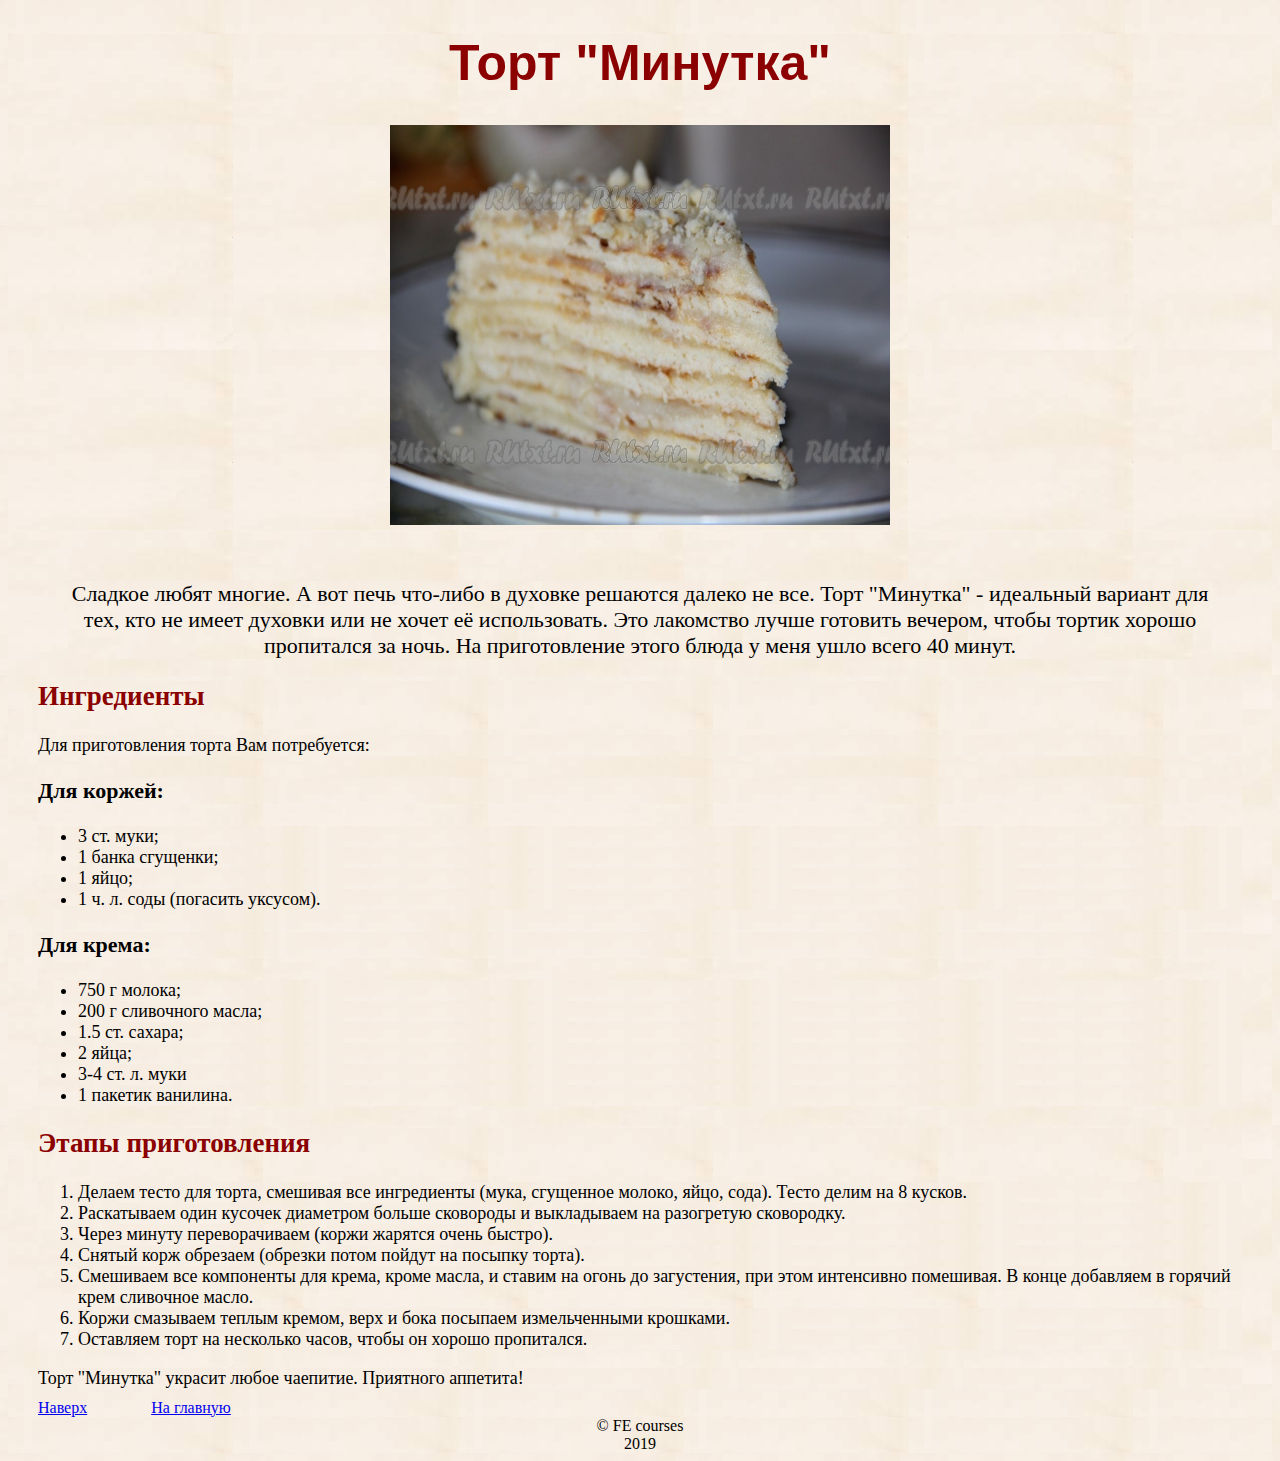
<file: hometask4/cake-3.html>
<!DOCTYPE html>
<html lang="en">
<head>
  <meta charset="UTF-8">
  <meta name="viewport" content="width=device-width, initial-scale=1.0">
  <title>Торт "Минутка"</title>
  <link href="css/cakes.css" rel="stylesheet" />
</head>
<body>
<h1>Торт "Минутка"</h1>
<p class="image">
  <img src="images/cake-3.jpg" alt="cake-3" />
</p>
<a name="#top"></a>
<p class="introduction">
  Сладкое любят многие. А вот печь что-либо в духовке решаются далеко не все. Торт "Минутка" - идеальный вариант для
  тех, кто не имеет духовки или не хочет её использовать. Это лакомство лучше готовить вечером, чтобы тортик хорошо
  пропитался за ночь. На приготовление этого блюда у меня ушло всего 40 минут.
</p>
<div class="ingridients">
  <h2>Ингредиенты</h2>
  <p>Для приготовления торта Вам потребуется:</p>
  <h3>Для коржей:</h3>
  <ul>
    <li>3 ст. муки;</li>
    <li>1 банка сгущенки;</li>
    <li>1 яйцо;</li>
    <li>1 ч. л. соды (погасить уксусом).</li>
  </ul>
  <h3>Для крема:</h3>
  <ul>
    <li>750 г молока;</li>
    <li>200 г сливочного масла;</li>
    <li>1.5 ст. сахара;</li>
    <li>2 яйца;</li>
    <li>3-4 ст. л. муки</li>
    <li>1 пакетик ванилина.</li>
  </ul>
</div>
<div class="steps">
  <h2>Этапы приготовления</h2>
  <ol>
    <li>
      Делаем тесто для торта, смешивая все ингредиенты (мука, сгущенное молоко, яйцо, сода). Тесто делим на 8
      кусков.
    </li>
    <li>Раскатываем один кусочек диаметром больше сковороды и выкладываем на разогретую сковородку.</li>
    <li>Через минуту переворачиваем (коржи жарятся очень быстро).</li>
    <li>Снятый корж обрезаем (обрезки потом пойдут на посыпку торта).</li>
    <li>
      Смешиваем все компоненты для крема, кроме масла, и ставим на огонь до загустения, при этом интенсивно
      помешивая.
      В конце добавляем в горячий крем сливочное масло.
    </li>
    <li>Коржи смазываем теплым кремом, верх и бока посыпаем измельченными крошками.</li>
    <li>Оставляем торт на несколько часов, чтобы он хорошо пропитался.</li>
  </ol>
</div>
<p class="conclusion">Торт "Минутка" украсит любое чаепитие. Приятного аппетита!</p>
<a href="#top">Наверх</a>
<a href="cakes-recepies.html">На главную</a>
<footer>
  &copy; FE courses <br/>
  2019
</footer>
</body>
</html>
</file>
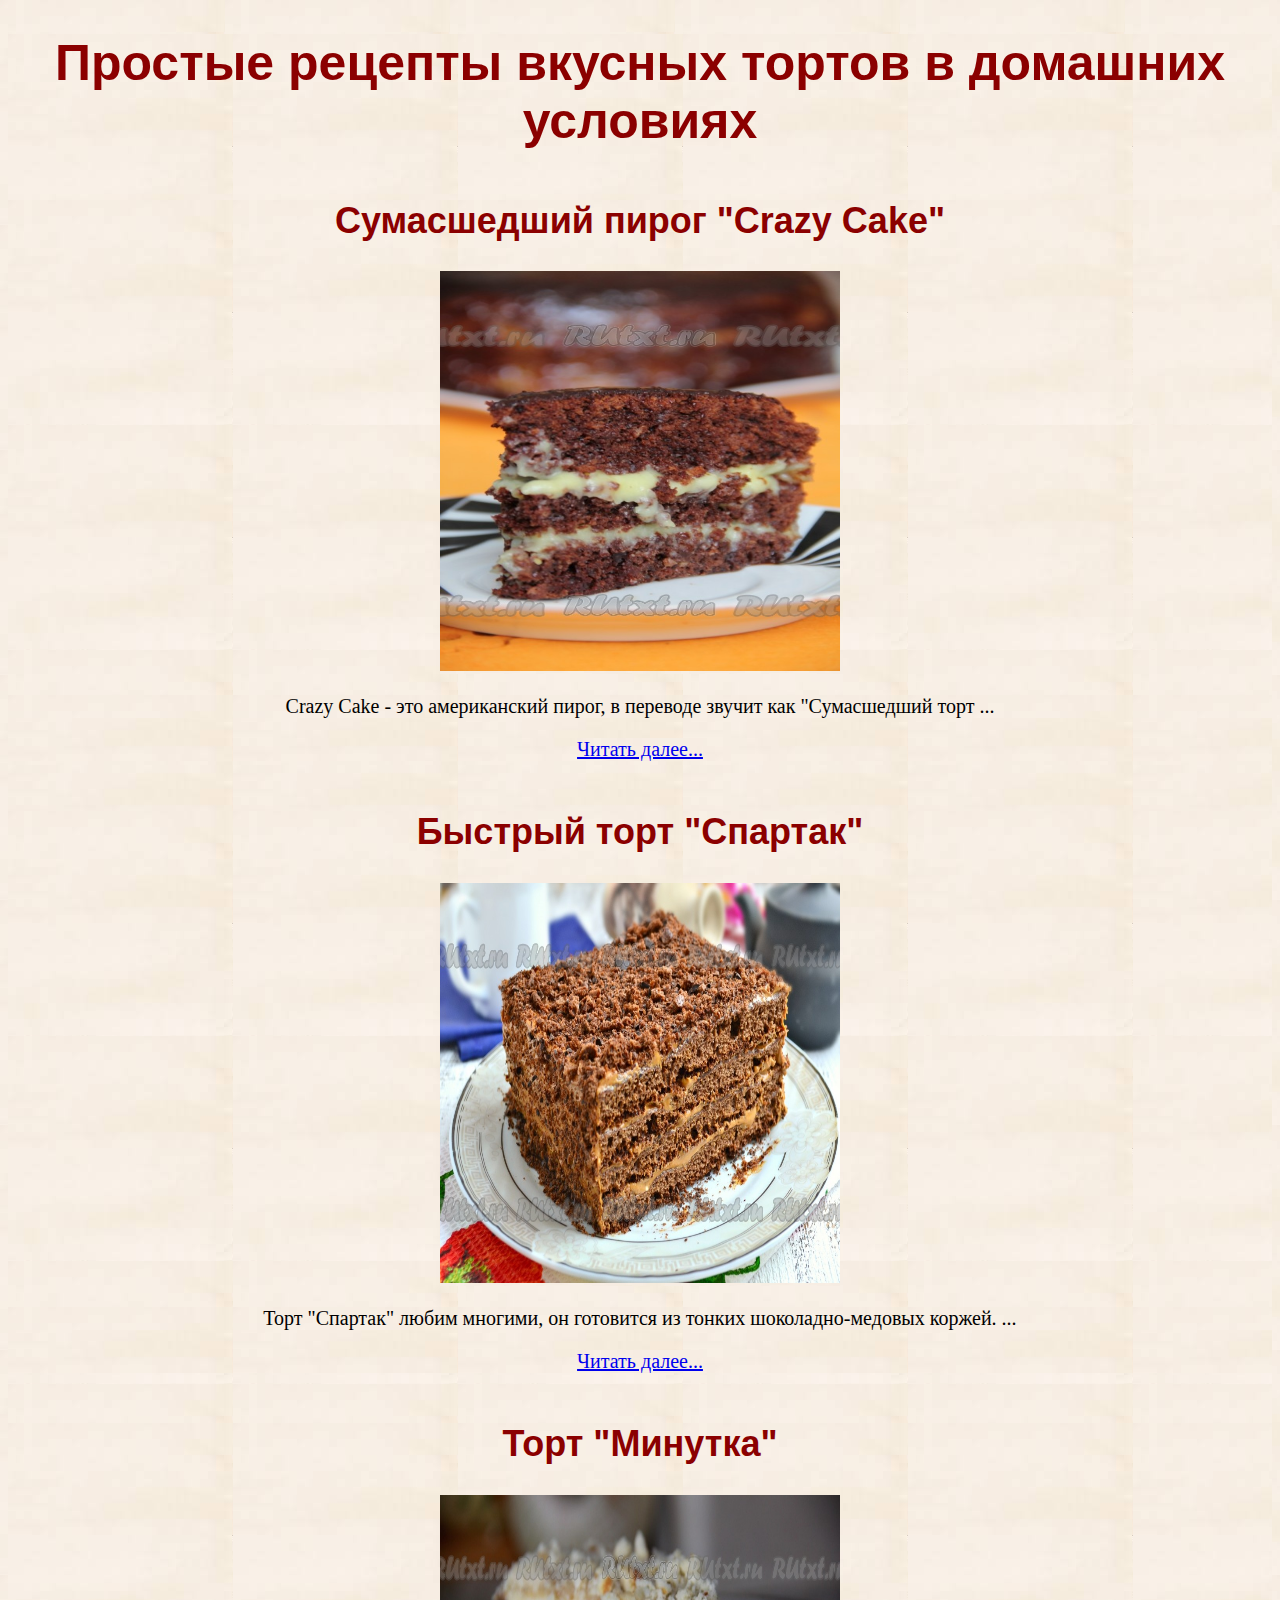
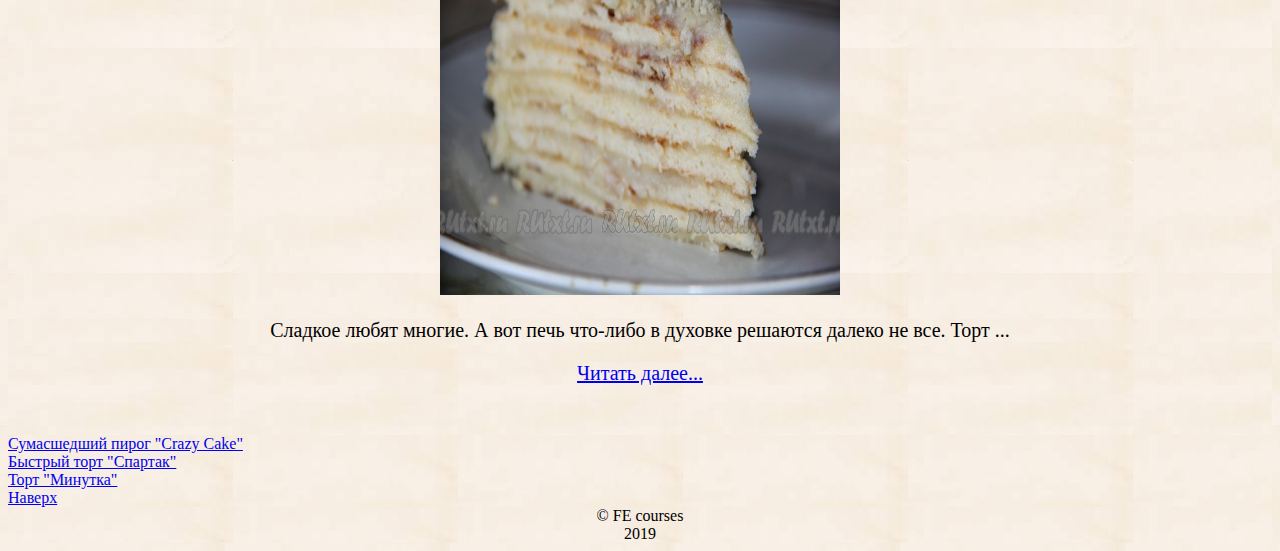
<file: hometask4/cakes-recepies.html>
<!DOCTYPE html>
<html lang="en">
<head>
  <meta charset="UTF-8">
  <meta name="viewport" content="width=device-width, initial-scale=1.0">
  <title>Рецепты вкусных тортов</title>
  <link href="css/cakes-recepies.css" rel="stylesheet">
</head>
<body>
<h1>Простые рецепты вкусных тортов в домашних условиях</h1>
<p><a name="#top"></a></p>
<div class="cake" id="cake-1">
  <a href="cake-1.html" class="title" target="_blank">
    <h2>Сумасшедший пирог "Crazy Cake"</h2>
  </a>
  <a href="cake-1.html" target="_blank">
    <img src="images/cake-1.jpg" alt="cake-1"/>
  </a>
  <p class="description">Crazy Cake - это американский пирог, в переводе звучит как "Сумасшедший торт ...</p>
  <a href="cake-1.html" target="_blank" class="read-more">Читать далее...</a>
</div>
<div class="cake" id="cake-2">
  <a href="cake-2.html" class="title" target="_blank">
    <h2>Быстрый торт "Спартак"</h2>
  </a>
  <a href="cake-2.html" target="_blank">
    <img src="images/cake-2.jpg" alt="cake-2"/>
  </a>
  <p class="description">Торт "Спартак" любим многими, он готовится из тонких шоколадно-медовых коржей. ...</p>
  <a href="cake-2.html" target="_blank" class="read-more">Читать далее...</a>
</div>
<div class="cake" id="cake-3">
  <a href="cake-3.html" class="title" target="_blank">
    <h2>Торт "Минутка"</h2>
  </a>
  <a href="cake-3.html" target="_blank">
    <img src="images/cake-3.jpg" alt="cake-3"/>
  </a>
  <p class="description">Сладкое любят многие. А вот печь что-либо в духовке решаются далеко не все. Торт ...</p>
  <a href="cake-3.html" target="_blank" class="read-more">Читать далее...</a>
</div>
<div class="links">
  <a href="#cake-1">Сумасшедший пирог "Crazy Cake"</a><br />
  <a href="#cake-2">Быстрый торт "Спартак"</a><br />
  <a href="#cake-3">Торт "Минутка"</a><br />
  <a href="#top">Наверх</a>
</div>
<footer>
  &copy; FE courses <br/>
  2019
</footer>
</body>
</html>
</file>
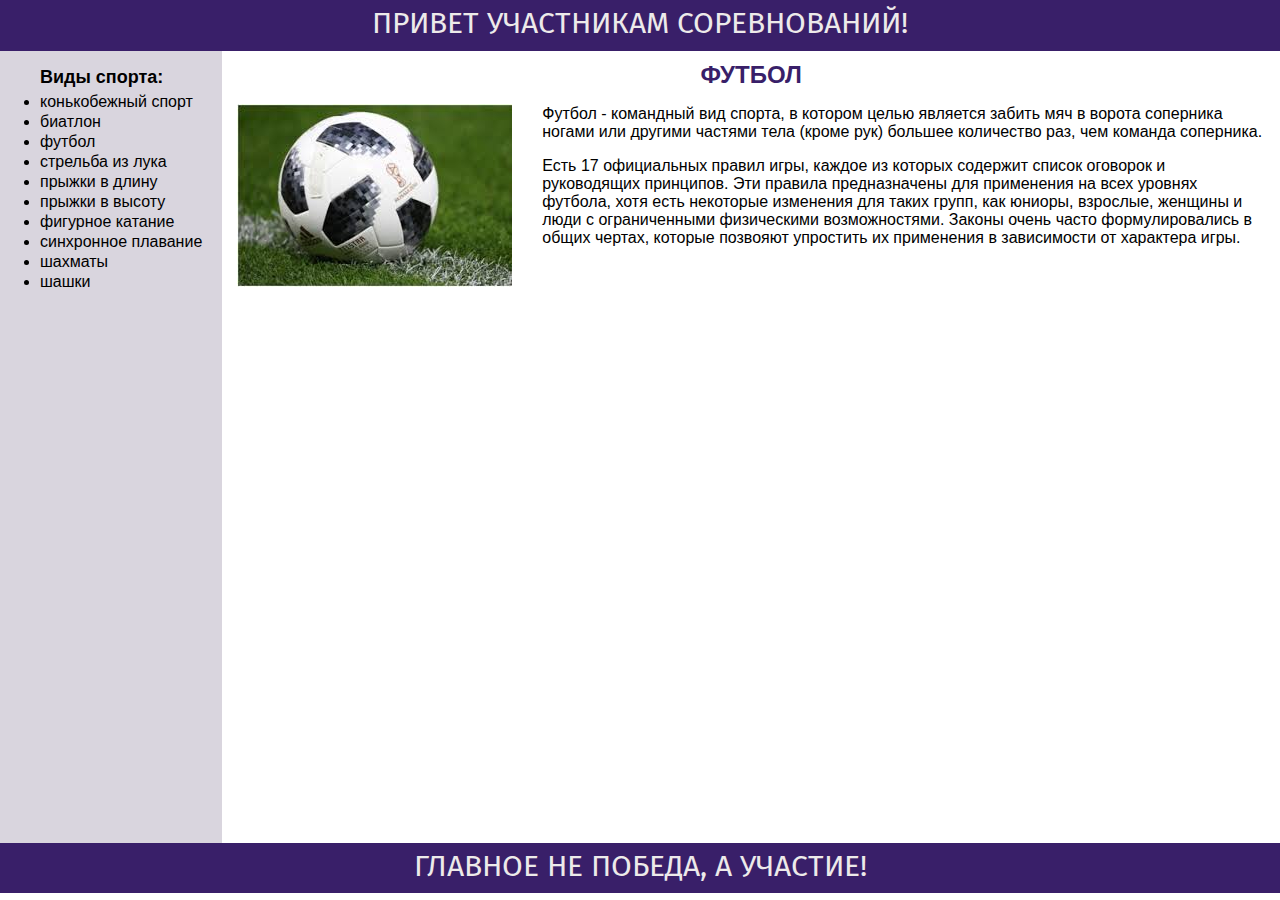
<file: hometask8/float.html>
<!DOCTYPE html>
<html lang="en">
<head>
  <meta charset="UTF-8">
  <meta name="viewport" content="width=device-width, initial-scale=1.0"/>
  <title>Float</title>
  <link rel="stylesheet" href="css/style.css"/>
  <link href="https://fonts.googleapis.com/css?family=Fira+Sans&display=swap" rel="stylesheet"/>
</head>
<body>
<div class="greeting">
  Привет участникам соревнований!
</div>
<div class="menu">
  <ul>
    <div class="menu-title">Виды спорта:</div>
    <li><a href="#">конькобежный спорт</a></li>
    <li><a href="#">биатлон</a></li>
    <li><a href="#">футбол</a></li>
    <li><a href="#">стрельба из лука</a></li>
    <li><a href="#">прыжки в длину</a></li>
    <li><a href="#">прыжки в высоту</a></li>
    <li><a href="#">фигурное катание</a></li>
    <li><a href="#">синхронное плавание</a></li>
    <li><a href="#">шахматы</a></li>
    <li><a href="#">шашки</a></li>
  </ul>
</div>
<div class="content">
  <div class="title">Футбол</div>
  <img src="images/football.jpg"  title="football" alt="football"/>
  <div class="info">
    <p>
      Футбол - командный вид спорта, в котором целью является забить мяч в ворота соперника ногами или другими частями
      тела (кроме рук) большее количество раз, чем команда соперника.
    </p>
    <p>
      Есть 17 официальных правил игры, каждое из которых содержит список оговорок и руководящих принципов. Эти правила
      предназначены для применения на всех уровнях футбола, хотя есть некоторые изменения для таких групп, как юниоры,
      взрослые, женщины и люди с ограниченными физическими возможностями. Законы очень часто формулировались в общих
      чертах, которые позвояют упростить их применения в зависимости от характера игры.
    </p>
  </div>
</div>
<div class="conclusion">
  Главное не победа, а участие!
</div>
</body>
</html>
</file>
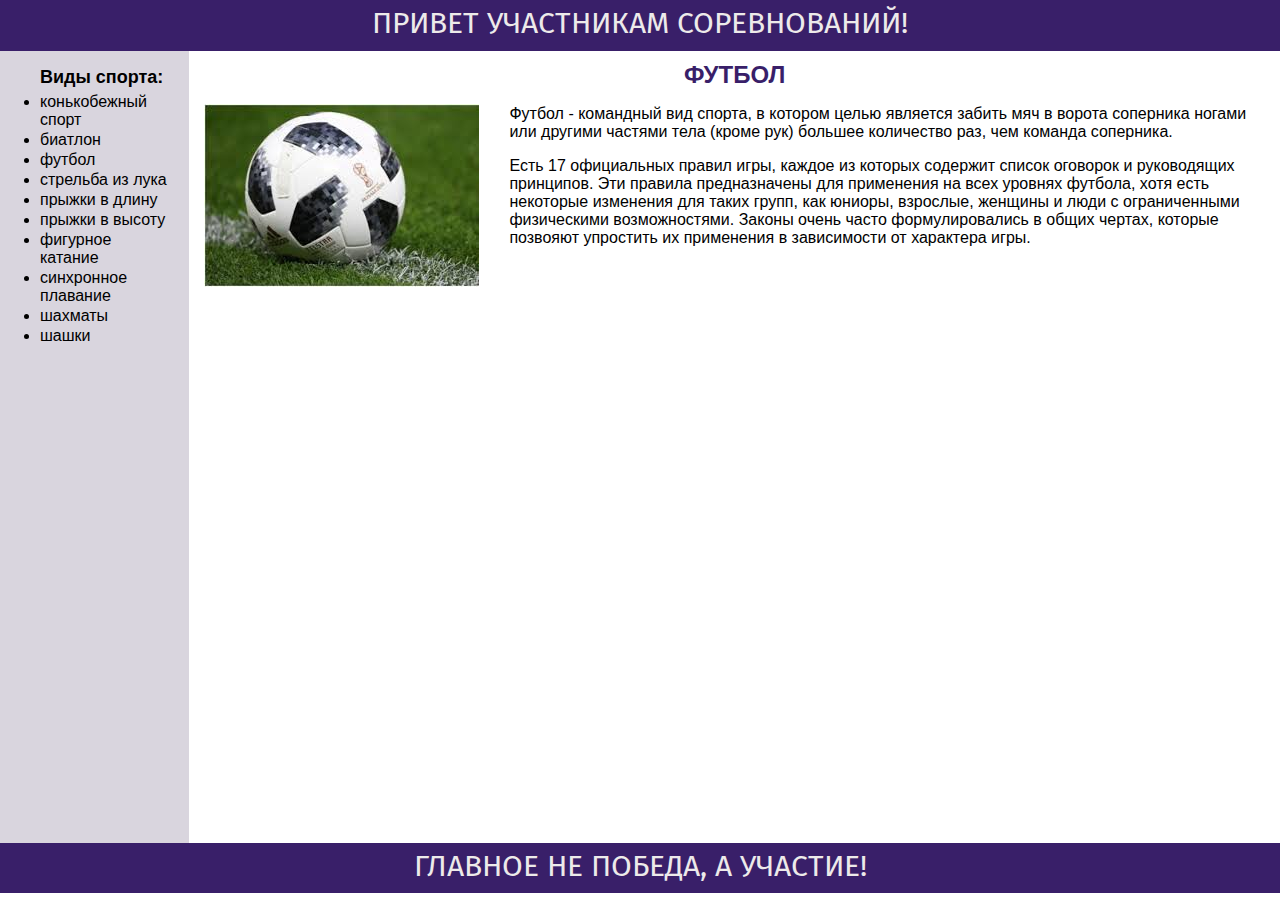
<file: hometask9/flex.html>
<!DOCTYPE html>
<html lang="en">
<head>
  <meta charset="UTF-8">
  <meta name="viewport" content="width=device-width, initial-scale=1.0"/>
  <title>Flex</title>
  <link rel="stylesheet" href="css/style.css"/>
  <link href="https://fonts.googleapis.com/css?family=Fira+Sans&display=swap" rel="stylesheet"/>
</head>
<body>
<div class="greeting">
  Привет участникам соревнований!
</div>
<div class="container">
<div class="menu">
  <ul>
    <div class="menu-title">Виды спорта:</div>
    <li><a href="#">конькобежный спорт</a></li>
    <li><a href="#">биатлон</a></li>
    <li><a href="#">футбол</a></li>
    <li><a href="#">стрельба из лука</a></li>
    <li><a href="#">прыжки в длину</a></li>
    <li><a href="#">прыжки в высоту</a></li>
    <li><a href="#">фигурное катание</a></li>
    <li><a href="#">синхронное плавание</a></li>
    <li><a href="#">шахматы</a></li>
    <li><a href="#">шашки</a></li>
  </ul>
</div>
<div class="content">
  <div class="title">Футбол</div>
  <img src="images/football.jpg"  title="football" alt="football"/>
  <div class="info">
    <p>
      Футбол - командный вид спорта, в котором целью является забить мяч в ворота соперника ногами или другими частями
      тела (кроме рук) большее количество раз, чем команда соперника.
    </p>
    <p>
      Есть 17 официальных правил игры, каждое из которых содержит список оговорок и руководящих принципов. Эти правила
      предназначены для применения на всех уровнях футбола, хотя есть некоторые изменения для таких групп, как юниоры,
      взрослые, женщины и люди с ограниченными физическими возможностями. Законы очень часто формулировались в общих
      чертах, которые позвояют упростить их применения в зависимости от характера игры.
    </p>
  </div>
</div>
</div>
<div class="conclusion">
  Главное не победа, а участие!
</div>
</body>
</html>
</file>
<file: hometask5/css/style.css>
* {
    font-family: "Roboto Light", "Segoe UI Historic", sans-serif;
}

h2 {
    margin-left: 50px;
    font-size: 30px;
    color: #1e28a7;
}

form {
    width: 40%;
    margin-left: 50px;
    border: 3px solid #0f188b;
    font-size: 14px;
    color: #04072c;
}

fieldset {
    margin: 5px 5px 5px 5px;
    border: 2px solid #0f188b;

}

legend {
    font-size: 18px;
    color: #0f188b;
}

.submit, .reset {
    margin: 5px 5px 5px 5px;
    -moz-border-radius: 9px;
    -webkit-border-radius: 9px;
    border-radius: 9px;
    background-color: #0f188b;
    color: #ffffff;
    height: 30px;
    width: 115px;
    border: none;
}

.submit:hover {
    opacity: 0.9;
    box-shadow: 0 3px 3px 0 rgba(0, 0, 0, 0.5);
    transition-duration: 0.5s;
}

.reset:hover {
    opacity: 0.9;
    box-shadow: 0 3px 3px 0 rgba(0, 0, 0, 0.5);
    transition-duration: 0.5s;
}
</file>
<file: hometask6/css/style.css>
* {
    text-align: center;
    background-color: #efddae;
}

.title {
    font-family: 'Cormorant Garamond', serif;
    text-transform: uppercase;
}

.font-1 {
    font-family: 'Alegreya', serif;
    margin: 10px 0 10px 0;
    font-size: 20px;
}

.font-2 {
    font-family: 'Cormorant Garamond', serif;
    margin: 10px 0 10px 0;
    font-size: 20px;
}
</file>
<file: hometask7/css/style.css>
* {
    background-image: url("../images/full-bloom.png");
}

.contacts {
    background: #f3f2f2;
    width: 400px;
    height: 300px;
    position: fixed;
    right: 0;
    top: 0;
    margin: 30px 30px 0 0;
}
.image-link{
display: block;
height: 105px;
width: 108px;
background: url("../images/social-networks.jpg") 0 0 no-repeat;
}
.skype{
background-position: -643px -86px;
}
</file>
<file: hometask10/css/style.css>
body {
    margin: 0;
}

.greeting, .conclusion {
    font-size: 23px;
    background-color: #391f69;
    color: #edeaea;
    font-family: 'Fira Sans', sans-serif;
    padding: 5px 0 5px 0;
}

.greeting, .conclusion, .title {
    text-align: center;
    text-transform: uppercase;
}

.container {
    display: flex;
    margin: 0;
    padding: 0;
    flex-direction: column;
}

.menu {
    padding-top: 1px;
    height: 40vh;
    background-color: #ffffff;
    font-family: Calibri, sans-serif;
}

.menu-title {
    color: #391f69;
    text-align: center;
    font-size: 18px;
}

li {
    margin: 2px 20px 2px 0;
    list-style: none;
}

.title, .menu-title {
    font-weight: bold;
}

.content {
    height: 82vh;
    font-family: Calibri, sans-serif;
    background-color: #ffffff;
    width: 100%;
}

.title {
    font-size: 24px;
    padding-top: 10px;
    color: #391f69;
}

img {
    display: none;
}

.info {
    margin: 15px;
}

@media screen and (min-width: 480px) {
    .greeting, .conclusion {
        font-size: 26px;
    }

    .container {
        flex-direction: row;
    }

    img {
        display: block;
        float: left;
        margin: 15px 30px 15px 15px;
        width: 40%;
    }

    .menu, .content {
        height: 88vh;
    }

    .menu-title {
        margin: 5px 0 5px 0;
        color: #FFFFFF;
    }

    .menu {
        background-color: #5a595b;
    }

    .conclusion::after {
        content: '';
        clear: both;
        display: block;
    }
}

@media screen and (min-width: 565px) {
    .greeting, .conclusion {
        font-size: 30px;
    }
    
}
</file>
<file: hometask2/css/animal-language.css>
*
{
    background-color: #cbe0e6;
}

h1
{
    text-align: center;
    font-family: "Segoe UI Historic", sans-serif;
    font-size: 50px;
    color: #42415c;
}

.intro{
    text-align: center;
    font-family: "Segoe UI Historic", sans-serif;
    font-size: 25px;
    margin: 50px 100px 50px 100px;
}

h2
{
    font-family: "Segoe UI Historic", sans-serif;
    font-size: 35px;
    color: #42415c;
    margin: 40px 0px 25px 30px;
}

p
{
    font-family: "Segoe UI Historic", sans-serif;
    font-size: 20px;
    margin: 15px;
}
img
{
    width: 339px;
    height: 226px;
    margin-left: 70px;
}
</file>
<file: hometask4/css/cakes.css>
* {
    background-image: url("../images/background.jpg");
}

h1 {
    font-family: "Monotype Corsiva", "Segoe UI Historic", sans-serif;
    text-align: center;
    color: #8b0000;
    font-size: 50px;
}

img {
    width: 500px;
    height: 400px;
}

.image-1 {
    width: 400px;
    height: 500px;
}

.image, footer {
    text-align: center;
}

.introduction {
    text-align: center;
    font-size: 22px;
    margin: 15px 60px 15px 60px;
}

h2 {
    color: #8b0000;
    font-size: 27px;
}

h3 {
    font-size: 22px;
}
p, ul, ol, .conclusion{
    font-size: 18px;
}
.ingridients, .steps, .conclusion, a{
    margin: 10px 30px 10px 30px;
}
</file>
<file: hometask4/css/cakes-recepies.css>
* {
    background-image: url("../images/background.jpg");
}

h1 {
    font-family: "Monotype Corsiva", "Segoe UI Historic", sans-serif;
    text-align: center;
    color: #8b0000;
    font-size: 50px;
}

h2 {
    font-family: "Monotype Corsiva", "Segoe UI Historic", sans-serif;
    color: #8b0000;
    font-size: 36px;
}

.title {
    text-decoration: none;
}

.title:hover {
    text-decoration: underline;
    color: #8b0000;

}

img {
    width: 400px;
    height: 400px;
}

.cake {
    margin: 50px 0 50px 0;
    text-align: center;
}

.description, .read-more {
    font-size: 20px;
}

footer {
    text-align: center;
}
</file>
<file: hometask8/css/style.css>
body {
    margin: 0;
}

.greeting, .conclusion {
    background-color: #391f69;
    color: #edeaea;
    font-size: 30px;
    font-family: 'Fira Sans', sans-serif;
    padding: 5px 0 5px 0;
    height: 4.5vh;
}

.greeting, .conclusion, .title {
    text-align: center;
    text-transform: uppercase;
}

.menu {
    background-color: #d9d5de;
    float: left;
}

.menu-title {
    font-size: 18px;
    margin: 5px 0 5px 0;
}

li {
    margin: 2px 20px 2px 0;
}

a {
    text-decoration: none;
    color: #000000;
}

a:hover {
    color: #391f69;
    font-weight: bold;
    transition-duration: 1s;
}

.menu, .content {
    font-family: Calibri, sans-serif;
    height: 88vh;
}

.content {
    background-color: #ffffff;
    width: 100%;
}

.title, .menu-title {
    font-weight: bold;

}

.title {
    font-size: 24px;
    padding-top: 10px;
    color: #391f69;
}

img {
    float: left;
    margin: 15px 30px 15px 15px;
}

.info {
    margin-right: 15px;
    padding-left: 225px;
}

.conclusion::after {
    content: '';
    clear: both;
    display: block;
}

@media screen and (max-width: 565px) {
    .greeting, .conclusion {
        font-size: 26px;
    }
}

@media screen and (max-width: 535px) {
    img {
        width: 40%;
    }
}

@media screen and (max-width: 480px) {
    .greeting, .conclusion {
        font-size: 23px;
    }
}

@media screen and (max-width: 460px) {

    .menu {
        float: none;
        padding-top: 1px;
        height: 38vh;
        background-color: #ffffff;
    }

    .menu-title {
        color: #391f69;
        text-align: center;
    }

    .content {
        height: 68vh;
    }

    img {
        display: none;
    }

    .info {
        padding-left: 15px;
    }
}

@media screen and (max-width: 431px) {
    .greeting, .conclusion {
        height: 7vh;
    }
}
</file>
<file: hometask9/css/style.css>
body {
    margin: 0;
}

.greeting, .conclusion {
    background-color: #391f69;
    color: #edeaea;
    font-size: 30px;
    font-family: 'Fira Sans', sans-serif;
    padding: 5px 0 5px 0;
    height: 4.5vh;
}

.greeting, .conclusion, .title {
    text-align: center;
    text-transform: uppercase;
}

.container {
    display: flex;
}

.menu {
    background-color: #d9d5de;
}

.menu-title {
    font-size: 18px;
    margin: 5px 0 5px 0;
}

li {
    margin: 2px 20px 2px 0;
}

a {
    text-decoration: none;
    color: #000000;
}

a:hover {
    color: #391f69;
    font-weight: bold;
    transition-duration: 1s;
}

.menu, .content {
    font-family: Calibri, sans-serif;
    height: 88vh;
}

.content {
    background-color: #ffffff;
    width: 100%;
}

.title, .menu-title {
    font-weight: bold;

}

.title {
    font-size: 24px;
    padding-top: 10px;
    color: #391f69;
}

img {
    float: left;
    margin: 15px 30px 15px 15px;
}

.info {
    margin: 15px;
}

.conclusion::after {
    content: '';
    clear: both;
    display: block;
}

@media screen and (max-width: 565px) {
    .greeting, .conclusion {
        font-size: 26px;
    }
}

@media screen and (max-width: 535px) {
    img {
        width: 40%;
    }
}

@media screen and (max-width: 480px) {
    .greeting, .conclusion {
        font-size: 23px;
    }
}

@media screen and (max-width: 460px) {

    .container{
    flex-direction: column;
    }
    .menu {
        padding-top: 1px;
        height: 38vh;
        background-color: #ffffff;
    }

    .menu-title {
        color: #391f69;
        text-align: center;
    }

    .content {
        height: 68vh;
    }

    img {
        display: none;
    }

}

@media screen and (max-width: 431px) {
    .greeting, .conclusion {
        height: 7vh;
    }
}
</file>
